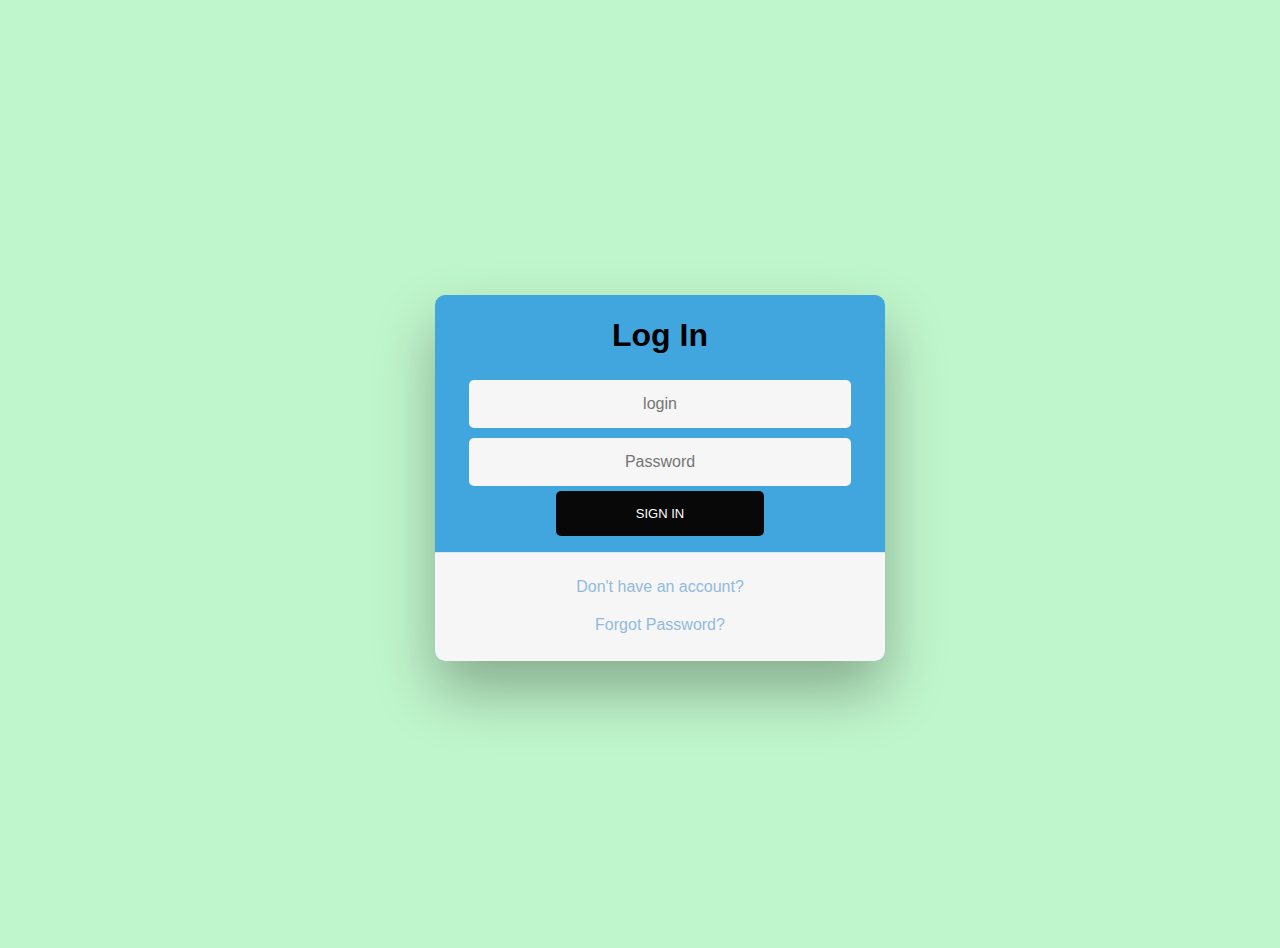
<file: index.html>
<html lang="en">
<head>
	<title>Login form</title>
	<link rel="stylesheet" type="text/css" href="css/main.css">
</head>

<body>


<div class="wrapper login">
  <div id="formContent">

<h1>Log In</h1>

    <!-- Login Form -->
    <form>
      <input type="text"  class="fadeIn second" name="login" placeholder="login">
      <input type="password"  class="fadeIn third" name="login" placeholder="Password">

	  
	  <div >
		<a href="#.html"  class="login-form-btn">
		Sign in
		</a>
		</div>
	  
	  
    </form>

    <!-- Remind Passowrd -->
    <div id="formFooter">
	    <a class="underlineHover" href="register.html">Don't have an account?</a><br><br>
      <a class="underlineHover" href="#">Forgot Password?</a>
    </div>

  </div>
</div>



</body>
</html>
</file>
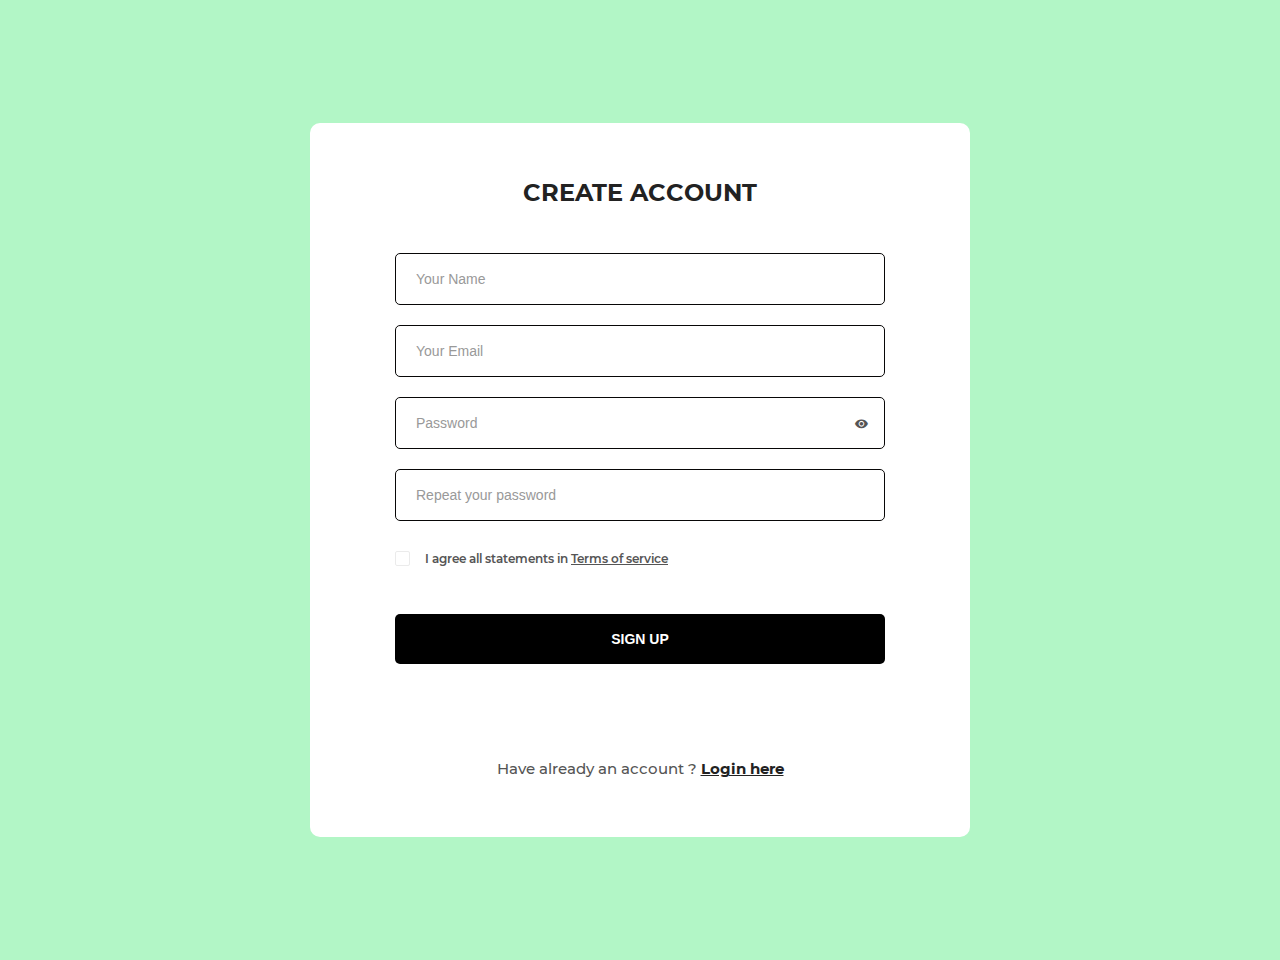
<file: register.html>
<!DOCTYPE html>
<html lang="en">
<head>
    <meta charset="UTF-8">
    <meta name="viewport" content="width=device-width, initial-scale=1.0">
    <meta http-equiv="X-UA-Compatible" content="ie=edge">
    <title>Sign Up Form by Colorlib</title>

    <!-- Font Icon -->
    <link rel="stylesheet" href="fonts/material-icon/css/material-design-iconic-font.min.css">

    <!-- Main css -->
    <link rel="stylesheet" href="css/style.css">
</head>
<body>

    <div class="main">

        <section class="signup">
            <!-- <img src="images/signup-bg.jpg" alt=""> -->
            <div class="container">
                <div class="signup-content">
                    <form method="POST" id="signup-form" class="signup-form">
                        <h2 class="form-title">Create account</h2>
                        <div class="form-group">
                            <input type="text" class="form-input" name="name" id="name" placeholder="Your Name"/>
                        </div>
                        <div class="form-group">
                            <input type="email" class="form-input" name="email" id="email" placeholder="Your Email"/>
                        </div>
                        <div class="form-group">
                            <input type="text" class="form-input" name="password" id="password" placeholder="Password"/>
                            <span toggle="#password" class="zmdi zmdi-eye field-icon toggle-password"></span>
                        </div>
                        <div class="form-group">
                            <input type="password" class="form-input" name="re_password" id="re_password" placeholder="Repeat your password"/>
                        </div>
                        <div class="form-group">
                            <input type="checkbox" name="agree-term" id="agree-term" class="agree-term" />
                            <label for="agree-term" class="label-agree-term"><span><span></span></span>I agree all statements in  <a href="#" class="term-service">Terms of service</a></label>
                        </div>
                        <div class="form-group">
                            <input type="submit" name="submit" id="submit" class="form-submit" value="Sign up"/>
                        </div>
                    </form>
                    <p class="loginhere">
                        Have already an account ? <a href="index.html" class="loginhere-link">Login here</a>
                    </p>
                </div>
            </div>
        </section>

    </div>

    <!-- JS -->
    <script src="jquery/jquery.min.js"></script>
    <script src="js/main.js"></script>
</body><!-- This templates was made by Colorlib (https://colorlib.com) -->
</html>
</file>
<file: css/main.css>
/* BASIC */

html {
  background-color: #c0f6cc;
}

body {
  font-family: "Poppins", sans-serif;
  height: 100vh;
}

a {
  color: #92badd;
  display:inline-block;
  text-decoration: none;
  font-weight: 400;
}

h2 {
  text-align: center;
  font-size: 16px;
  font-weight: 600;
  text-transform: uppercase;
  display:inline-block;
  margin: 40px 8px 10px 8px; 
  color: #cccccc;
}



/* STRUCTURE */

.wrapper {
  display: flex;
  align-items: center;
  flex-direction: column; 
  justify-content: center;
  width: 100%;
  min-height: 100%;
  padding: 20px;
}

#formContent {
  -webkit-border-radius: 10px 10px 10px 10px;
  border-radius: 10px 10px 10px 10px;
  background: #41a6dd;
  padding: 30px;
  width: 90%;
  max-width: 450px;
  position: relative;
  padding: 0px;
  -webkit-box-shadow: 0 30px 60px 0 rgba(0,0,0,0.3);
  box-shadow: 0 30px 60px 0 rgba(0,0,0,0.3);
  text-align: center;
}

#formFooter {
  background-color: #f6f6f6;
  border-top: 1px solid #dce8f1;
  padding: 25px;
  text-align: center;
  -webkit-border-radius: 0 0 10px 10px;
  border-radius: 0 0 10px 10px;
}



/* TABS */

h2.inactive {
  color: #cccccc;
}

h2.active {
  color: #0d0d0d;
  border-bottom: 2px solid #5fbae9;
}



/* FORM */

input[type=button], input[type=submit], input[type=reset]  {
  background-color: #070807;
  border: none;
  color: white;
  padding: 15px 80px;
  text-align: center;
  text-transform: uppercase;
  font-size: 13px;
  -webkit-border-radius: 5px 5px 5px 5px;
  border-radius: 5px 5px 5px 5px;
  
}

input[type=button]:hover, input[type=submit]:hover, input[type=reset]:hover  {
  background-color: #1119b4;
}
/*user name*/

input[type=text] {
  background-color: #f6f6f6;
  border: none;
  color: #0d0d0d;
  padding: 15px 32px;
  text-align: center;
  font-size: 16px;
  margin: 5px;
  width: 85%;

  border-radius: 5px 5px 5px 5px;
}


}
input[type=text]:placeholder {
  color: #cccccc;
}



/*password*/
input[type=password] {
  background-color: #f6f6f6;
  border: none;
  color: #0d0d0d;
  padding: 15px 32px;
  text-align: center;
  font-size: 16px;
  margin: 5px;
  width: 85%;
  border-radius: 5px 5px 5px 5px;
}

input[type=password]:placeholder {
  color: #cccccc;
}





/* ----------------- */
.underlineHover:after {
  display: block;
  left: 0;
  bottom: -10px;
  width: 0;
  height: 2px;
  background-color: #56baed;
  content: "";
  transition: width 0.2s;
}

.underlineHover:hover {
  color: #0d0d0d;
}

.underlineHover:hover:after{
  width: 100%;
}



/* OTHERS */

*:focus {
    outline: none;
} 

#icon {
  width:60%;
}

/*---------------*/

.login-form-btn {
 background-color: #070807;
  border: none;
  color: white;
  padding: 15px 80px;
  text-align: center;
  text-transform: uppercase;
  font-size: 13px;
  -webkit-border-radius: 5px 5px 5px 5px;
  border-radius: 5px 5px 5px 5px;
}

.login-form-btn:hover {
  background-color: #1119b4;
}
</file>
<file: css/style.css>
/* @extend display-flex; */
display-flex, .display-flex, .display-flex-center {
  display: flex;
  display: -webkit-flex; }

/* @extend list-type-ulli; */
list-type-ulli {
  list-style-type: none;
  margin: 0;
  padding: 0; }

/* Montserrat-300 - latin */
@font-face {
  font-family: 'Montserrat';
  font-style: normal;
  font-weight: 300;
  src: url("../fonts/montserrat/Montserrat-Light.ttf");
  /* IE9 Compat Modes */ }
@font-face {
  font-family: 'Montserrat';
  font-style: normal;
  font-weight: 400;
  src: url("../fonts/montserrat/Montserrat-Regular.ttf");
  /* IE9 Compat Modes */ }
@font-face {
  font-family: 'Montserrat';
  font-style: italic;
  font-weight: 400;
  src: url("../fonts/montserrat/Montserrat-Italic.ttf");
  /* IE9 Compat Modes */ }
@font-face {
  font-family: 'Montserrat';
  font-style: normal;
  font-weight: 500;
  src: url("../fonts/montserrat/Montserrat-Medium.ttf");
  /* IE9 Compat Modes */ }
@font-face {
  font-family: 'Montserrat';
  font-style: normal;
  font-weight: 600;
  src: url("../fonts/montserrat/Montserrat-SemiBold.ttf");
  /* IE9 Compat Modes */ }
@font-face {
  font-family: 'Montserrat';
  font-style: normal;
  font-weight: 700;
  src: url("../fonts/montserrat/Montserrat-Bold.ttf");
  /* IE9 Compat Modes */ }
@font-face {
  font-family: 'Montserrat';
  font-style: italic;
  font-weight: 700;
  src: url("../fonts/montserrat/Montserrat-BoldItalic.ttf");
  /* IE9 Compat Modes */ }
@font-face {
  font-family: 'Montserrat';
  font-style: italic;
  font-weight: 900;
  src: url("../fonts/montserrat/montserrat-v12-latin-900.ttf"), url("../fonts/montserrat/montserrat-v12-latin-900.eot") format("embedded-opentype"), url("../fonts/montserrat/montserrat-v12-latin-900.svg") format("woff2"), url("../fonts/montserrat/montserrat-v12-latin-900.woff") format("woff"), url("../fonts/montserrat/montserrat-v12-latin-900.woff2") format("truetype"); }
a:focus, a:active {
  text-decoration: none;
  outline: none;
  transition: all 300ms ease 0s;
  -moz-transition: all 300ms ease 0s;
  -webkit-transition: all 300ms ease 0s;
  -o-transition: all 300ms ease 0s;
  -ms-transition: all 300ms ease 0s; }

input, select, textarea {
  outline: none;
  appearance: unset !important;
  -moz-appearance: unset !important;
  -webkit-appearance: unset !important;
  -o-appearance: unset !important;
  -ms-appearance: unset !important; }

input::-webkit-outer-spin-button, input::-webkit-inner-spin-button {
  appearance: none !important;
  -moz-appearance: none !important;
  -webkit-appearance: none !important;
  -o-appearance: none !important;
  -ms-appearance: none !important;
  margin: 0; }

input:focus, select:focus, textarea:focus {
  outline: none;
  box-shadow: none !important;
  -moz-box-shadow: none !important;
  -webkit-box-shadow: none !important;
  -o-box-shadow: none !important;
  -ms-box-shadow: none !important; }

input[type=checkbox] {
  appearance: checkbox !important;
  -moz-appearance: checkbox !important;
  -webkit-appearance: checkbox !important;
  -o-appearance: checkbox !important;
  -ms-appearance: checkbox !important; }

input[type=radio] {
  appearance: radio !important;
  -moz-appearance: radio !important;
  -webkit-appearance: radio !important;
  -o-appearance: radio !important;
  -ms-appearance: radio !important; }

img {
  max-width: 100%;
  height: auto; }

figure {
  margin: 0; }

p {
  margin-bottom: 0px;
  font-size: 15px;
  color: #777; }

h2 {
  line-height: 1.66;
  margin: 0;
  padding: 0;
  font-weight: 900;
  color: #222;
  font-family: 'Montserrat';
  font-size: 24px;
  text-transform: uppercase;
  text-align: center;
  margin-bottom: 40px; }

.clear {
  clear: both; }

body {
  font-size: 14px;
  line-height: 1.8;
  color: #222;
  font-weight: 400;
  font-family: 'Montserrat';
  background: #B2F6C6;
  background-repeat: no-repeat;
  background-size: cover;
  -moz-background-size: cover;
  -webkit-background-size: cover;
  -o-background-size: cover;
  -ms-background-size: cover;
  background-position: center center;
  padding: 115px 0; }

.container {
  width: 660px;
  position: relative;
  margin: 0 auto; }

.display-flex {
  justify-content: space-between;
  -moz-justify-content: space-between;
  -webkit-justify-content: space-between;
  -o-justify-content: space-between;
  -ms-justify-content: space-between;
  align-items: center;
  -moz-align-items: center;
  -webkit-align-items: center;
  -o-align-items: center;
  -ms-align-items: center; }

.display-flex-center {
  justify-content: center;
  -moz-justify-content: center;
  -webkit-justify-content: center;
  -o-justify-content: center;
  -ms-justify-content: center;
  align-items: center;
  -moz-align-items: center;
  -webkit-align-items: center;
  -o-align-items: center;
  -ms-align-items: center; }

.position-center {
  position: absolute;
  top: 50%;
  left: 50%;
  transform: translate(-50%, -50%);
  -moz-transform: translate(-50%, -50%);
  -webkit-transform: translate(-50%, -50%);
  -o-transform: translate(-50%, -50%);
  -ms-transform: translate(-50%, -50%); }

.signup-content {
  background: #fff;
  border-radius: 10px;
  -moz-border-radius: 10px;
  -webkit-border-radius: 10px;
  -o-border-radius: 10px;
  -ms-border-radius: 10px;
  padding: 50px 85px; }

.form-group {
  overflow: hidden;
  margin-bottom: 20px; }

.form-input {
  width: 100%;
  border: 1px solid #080707;
  border-radius: 5px;
  -moz-border-radius: 5px;
  -webkit-border-radius: 5px;
  -o-border-radius: 5px;
  -ms-border-radius: 5px;
  padding: 17px 20px;
  box-sizing: border-box;
  font-size: 14px;
  font-weight: 500;
  color: #222; }
  .form-input::-webkit-input-placeholder {
    color: #999; }
  .form-input::-moz-placeholder {
    color: #999; }
  .form-input:-ms-input-placeholder {
    color: #999; }
  .form-input:-moz-placeholder {
    color: #999; }
  .form-input::-webkit-input-placeholder {
    font-weight: 500; }
  .form-input::-moz-placeholder {
    font-weight: 500; }
  .form-input:-ms-input-placeholder {
    font-weight: 500; }
  .form-input:-moz-placeholder {
    font-weight: 500; }
  .form-input:focus {
    border: 1px solid transparent;
    -webkit-border-image-source: -webkit-linear-gradient(to right, #9face6, #74ebd5);
    -moz-border-image-source: -moz-linear-gradient(to right, #9face6, #74ebd5);
    -o-border-image-source: -o-linear-gradient(to right, #9face6, #74ebd5);
    border-image-source: linear-gradient(to right, #9face6, #74ebd5);
    -webkit-border-image-slice: 1;
    border-image-slice: 1;
    border-radius: 5px;
    -moz-border-radius: 5px;
    -webkit-border-radius: 5px;
    -o-border-radius: 5px;
    -ms-border-radius: 5px;
    background-origin: border-box;
    background-clip: content-box, border-box; }
    .form-input:focus::-webkit-input-placeholder {
      color: #222; }
    .form-input:focus::-moz-placeholder {
      color: #222; }
    .form-input:focus:-ms-input-placeholder {
      color: #222; }
    .form-input:focus:-moz-placeholder {
      color: #222; }

.form-submit {
  width: 100%;
  border-radius: 5px;
  -moz-border-radius: 5px;
  -webkit-border-radius: 5px;
  -o-border-radius: 5px;
  -ms-border-radius: 5px;
  padding: 17px 20px;
  box-sizing: border-box;
  font-size: 14px;
  font-weight: 700;
  color: #fff;
  text-transform: uppercase;
  border: none;
  background-image: -moz-linear-gradient(to left, #74ebd5, #9face6);
  background-image: -ms-linear-gradient(to left, #74ebd5, #9face6);
  background-image: -o-linear-gradient(to left, #74ebd5, #9face6);
  background-image: -webkit-linear-gradient(to left, #74ebd5, #9face6);
  background-image: linear-gradient(to left, #000, #000); }

input[type=checkbox]:not(old) {
  width: 2em;
  margin: 0;
  padding: 0;
  font-size: 1em;
  display: none; }

input[type=checkbox]:not(old) + label {
  display: inline-block;
  margin-top: 7px;
  margin-bottom: 25px; }

input[type=checkbox]:not(old) + label > span {
  display: inline-block;
  width: 13px;
  height: 13px;
  margin-right: 15px;
  margin-bottom: 3px;
  border: 1px solid #ebebeb;
  border-radius: 2px;
  -moz-border-radius: 2px;
  -webkit-border-radius: 2px;
  -o-border-radius: 2px;
  -ms-border-radius: 2px;
  background: white;
  background-image: -moz-linear-gradient(white, white);
  background-image: -ms-linear-gradient(white, white);
  background-image: -o-linear-gradient(white, white);
  background-image: -webkit-linear-gradient(white, white);
  background-image: linear-gradient(white, white);
  vertical-align: bottom; }

input[type=checkbox]:not(old):checked + label > span {
  background-image: -moz-linear-gradient(white, white);
  background-image: -ms-linear-gradient(white, white);
  background-image: -o-linear-gradient(white, white);
  background-image: -webkit-linear-gradient(white, white);
  background-image: linear-gradient(white, white); }

input[type=checkbox]:not(old):checked + label > span:before {
  content: '\f26b';
  display: block;
  color: #222;
  font-size: 11px;
  line-height: 1.2;
  text-align: center;
  font-family: 'Material-Design-Iconic-Font';
  font-weight: bold; }

.label-agree-term {
  font-size: 12px;
  font-weight: 600;
  color: #555; }

.term-service {
  color: #555; }

.loginhere {
  color: #555;
  font-weight: 500;
  text-align: center;
  margin-top: 91px;
  margin-bottom: 5px; }

.loginhere-link {
  font-weight: 700;
  color: #222; }

.field-icon {
  float: right;
  margin-right: 17px;
  margin-top: -32px;
  position: relative;
  z-index: 2;
  color: #555; }

@media screen and (max-width: 768px) {
  .container {
    width: calc(100% - 40px);
    max-width: 100%; } }
@media screen and (max-width: 480px) {
  .signup-content {
    padding: 50px 25px; } }

/*# sourceMappingURL=style.css.map */
</file>
<file: fonts/material-icon/css/material-design-iconic-font.min.css>
@font-face{font-family:Material-Design-Iconic-Font;src:url(../fonts/Material-Design-Iconic-Font.woff2?v=2.2.0) format('woff2'),url(../fonts/Material-Design-Iconic-Font.woff?v=2.2.0) format('woff'),url(../fonts/Material-Design-Iconic-Font.ttf?v=2.2.0) format('truetype')}.zmdi{display:inline-block;font:normal normal normal 14px/1 'Material-Design-Iconic-Font';font-size:inherit;text-rendering:auto;-webkit-font-smoothing:antialiased;-moz-osx-font-smoothing:grayscale}.zmdi-hc-lg{font-size:1.33333333em;line-height:.75em;vertical-align:-15%}.zmdi-hc-2x{font-size:2em}.zmdi-hc-3x{font-size:3em}.zmdi-hc-4x{font-size:4em}.zmdi-hc-5x{font-size:5em}.zmdi-hc-fw{width:1.28571429em;text-align:center}.zmdi-hc-ul{padding-left:0;margin-left:2.14285714em;list-style-type:none}.zmdi-hc-ul>li{position:relative}.zmdi-hc-li{position:absolute;left:-2.14285714em;width:2.14285714em;top:.14285714em;text-align:center}.zmdi-hc-li.zmdi-hc-lg{left:-1.85714286em}.zmdi-hc-border{padding:.1em .25em;border:solid .1em #9e9e9e;border-radius:2px}.zmdi-hc-border-circle{padding:.1em .25em;border:solid .1em #9e9e9e;border-radius:50%}.zmdi.pull-left{float:left;margin-right:.15em}.zmdi.pull-right{float:right;margin-left:.15em}.zmdi-hc-spin{-webkit-animation:zmdi-spin 1.5s infinite linear;animation:zmdi-spin 1.5s infinite linear}.zmdi-hc-spin-reverse{-webkit-animation:zmdi-spin-reverse 1.5s infinite linear;animation:zmdi-spin-reverse 1.5s infinite linear}@-webkit-keyframes zmdi-spin{0%{-webkit-transform:rotate(0deg);transform:rotate(0deg)}100%{-webkit-transform:rotate(359deg);transform:rotate(359deg)}}@keyframes zmdi-spin{0%{-webkit-transform:rotate(0deg);transform:rotate(0deg)}100%{-webkit-transform:rotate(359deg);transform:rotate(359deg)}}@-webkit-keyframes zmdi-spin-reverse{0%{-webkit-transform:rotate(0deg);transform:rotate(0deg)}100%{-webkit-transform:rotate(-359deg);transform:rotate(-359deg)}}@keyframes zmdi-spin-reverse{0%{-webkit-transform:rotate(0deg);transform:rotate(0deg)}100%{-webkit-transform:rotate(-359deg);transform:rotate(-359deg)}}.zmdi-hc-rotate-90{-webkit-transform:rotate(90deg);-ms-transform:rotate(90deg);transform:rotate(90deg)}.zmdi-hc-rotate-180{-webkit-transform:rotate(180deg);-ms-transform:rotate(180deg);transform:rotate(180deg)}.zmdi-hc-rotate-270{-webkit-transform:rotate(270deg);-ms-transform:rotate(270deg);transform:rotate(270deg)}.zmdi-hc-flip-horizontal{-webkit-transform:scale(-1,1);-ms-transform:scale(-1,1);transform:scale(-1,1)}.zmdi-hc-flip-vertical{-webkit-transform:scale(1,-1);-ms-transform:scale(1,-1);transform:scale(1,-1)}.zmdi-hc-stack{position:relative;display:inline-block;width:2em;height:2em;line-height:2em;vertical-align:middle}.zmdi-hc-stack-1x,.zmdi-hc-stack-2x{position:absolute;left:0;width:100%;text-align:center}.zmdi-hc-stack-1x{line-height:inherit}.zmdi-hc-stack-2x{font-size:2em}.zmdi-hc-inverse{color:#fff}.zmdi-3d-rotation:before{content:'\f101'}.zmdi-airplane-off:before{content:'\f102'}.zmdi-airplane:before{content:'\f103'}.zmdi-album:before{content:'\f104'}.zmdi-archive:before{content:'\f105'}.zmdi-assignment-account:before{content:'\f106'}.zmdi-assignment-alert:before{content:'\f107'}.zmdi-assignment-check:before{content:'\f108'}.zmdi-assignment-o:before{content:'\f109'}.zmdi-assignment-return:before{content:'\f10a'}.zmdi-assignment-returned:before{content:'\f10b'}.zmdi-assignment:before{content:'\f10c'}.zmdi-attachment-alt:before{content:'\f10d'}.zmdi-attachment:before{content:'\f10e'}.zmdi-audio:before{content:'\f10f'}.zmdi-badge-check:before{content:'\f110'}.zmdi-balance-wallet:before{content:'\f111'}.zmdi-balance:before{content:'\f112'}.zmdi-battery-alert:before{content:'\f113'}.zmdi-battery-flash:before{content:'\f114'}.zmdi-battery-unknown:before{content:'\f115'}.zmdi-battery:before{content:'\f116'}.zmdi-bike:before{content:'\f117'}.zmdi-block-alt:before{content:'\f118'}.zmdi-block:before{content:'\f119'}.zmdi-boat:before{content:'\f11a'}.zmdi-book-image:before{content:'\f11b'}.zmdi-book:before{content:'\f11c'}.zmdi-bookmark-outline:before{content:'\f11d'}.zmdi-bookmark:before{content:'\f11e'}.zmdi-brush:before{content:'\f11f'}.zmdi-bug:before{content:'\f120'}.zmdi-bus:before{content:'\f121'}.zmdi-cake:before{content:'\f122'}.zmdi-car-taxi:before{content:'\f123'}.zmdi-car-wash:before{content:'\f124'}.zmdi-car:before{content:'\f125'}.zmdi-card-giftcard:before{content:'\f126'}.zmdi-card-membership:before{content:'\f127'}.zmdi-card-travel:before{content:'\f128'}.zmdi-card:before{content:'\f129'}.zmdi-case-check:before{content:'\f12a'}.zmdi-case-download:before{content:'\f12b'}.zmdi-case-play:before{content:'\f12c'}.zmdi-case:before{content:'\f12d'}.zmdi-cast-connected:before{content:'\f12e'}.zmdi-cast:before{content:'\f12f'}.zmdi-chart-donut:before{content:'\f130'}.zmdi-chart:before{content:'\f131'}.zmdi-city-alt:before{content:'\f132'}.zmdi-city:before{content:'\f133'}.zmdi-close-circle-o:before{content:'\f134'}.zmdi-close-circle:before{content:'\f135'}.zmdi-close:before{content:'\f136'}.zmdi-cocktail:before{content:'\f137'}.zmdi-code-setting:before{content:'\f138'}.zmdi-code-smartphone:before{content:'\f139'}.zmdi-code:before{content:'\f13a'}.zmdi-coffee:before{content:'\f13b'}.zmdi-collection-bookmark:before{content:'\f13c'}.zmdi-collection-case-play:before{content:'\f13d'}.zmdi-collection-folder-image:before{content:'\f13e'}.zmdi-collection-image-o:before{content:'\f13f'}.zmdi-collection-image:before{content:'\f140'}.zmdi-collection-item-1:before{content:'\f141'}.zmdi-collection-item-2:before{content:'\f142'}.zmdi-collection-item-3:before{content:'\f143'}.zmdi-collection-item-4:before{content:'\f144'}.zmdi-collection-item-5:before{content:'\f145'}.zmdi-collection-item-6:before{content:'\f146'}.zmdi-collection-item-7:before{content:'\f147'}.zmdi-collection-item-8:before{content:'\f148'}.zmdi-collection-item-9-plus:before{content:'\f149'}.zmdi-collection-item-9:before{content:'\f14a'}.zmdi-collection-item:before{content:'\f14b'}.zmdi-collection-music:before{content:'\f14c'}.zmdi-collection-pdf:before{content:'\f14d'}.zmdi-collection-plus:before{content:'\f14e'}.zmdi-collection-speaker:before{content:'\f14f'}.zmdi-collection-text:before{content:'\f150'}.zmdi-collection-video:before{content:'\f151'}.zmdi-compass:before{content:'\f152'}.zmdi-cutlery:before{content:'\f153'}.zmdi-delete:before{content:'\f154'}.zmdi-dialpad:before{content:'\f155'}.zmdi-dns:before{content:'\f156'}.zmdi-drink:before{content:'\f157'}.zmdi-edit:before{content:'\f158'}.zmdi-email-open:before{content:'\f159'}.zmdi-email:before{content:'\f15a'}.zmdi-eye-off:before{content:'\f15b'}.zmdi-eye:before{content:'\f15c'}.zmdi-eyedropper:before{content:'\f15d'}.zmdi-favorite-outline:before{content:'\f15e'}.zmdi-favorite:before{content:'\f15f'}.zmdi-filter-list:before{content:'\f160'}.zmdi-fire:before{content:'\f161'}.zmdi-flag:before{content:'\f162'}.zmdi-flare:before{content:'\f163'}.zmdi-flash-auto:before{content:'\f164'}.zmdi-flash-off:before{content:'\f165'}.zmdi-flash:before{content:'\f166'}.zmdi-flip:before{content:'\f167'}.zmdi-flower-alt:before{content:'\f168'}.zmdi-flower:before{content:'\f169'}.zmdi-font:before{content:'\f16a'}.zmdi-fullscreen-alt:before{content:'\f16b'}.zmdi-fullscreen-exit:before{content:'\f16c'}.zmdi-fullscreen:before{content:'\f16d'}.zmdi-functions:before{content:'\f16e'}.zmdi-gas-station:before{content:'\f16f'}.zmdi-gesture:before{content:'\f170'}.zmdi-globe-alt:before{content:'\f171'}.zmdi-globe-lock:before{content:'\f172'}.zmdi-globe:before{content:'\f173'}.zmdi-graduation-cap:before{content:'\f174'}.zmdi-home:before{content:'\f175'}.zmdi-hospital-alt:before{content:'\f176'}.zmdi-hospital:before{content:'\f177'}.zmdi-hotel:before{content:'\f178'}.zmdi-hourglass-alt:before{content:'\f179'}.zmdi-hourglass-outline:before{content:'\f17a'}.zmdi-hourglass:before{content:'\f17b'}.zmdi-http:before{content:'\f17c'}.zmdi-image-alt:before{content:'\f17d'}.zmdi-image-o:before{content:'\f17e'}.zmdi-image:before{content:'\f17f'}.zmdi-inbox:before{content:'\f180'}.zmdi-invert-colors-off:before{content:'\f181'}.zmdi-invert-colors:before{content:'\f182'}.zmdi-key:before{content:'\f183'}.zmdi-label-alt-outline:before{content:'\f184'}.zmdi-label-alt:before{content:'\f185'}.zmdi-label-heart:before{content:'\f186'}.zmdi-label:before{content:'\f187'}.zmdi-labels:before{content:'\f188'}.zmdi-lamp:before{content:'\f189'}.zmdi-landscape:before{content:'\f18a'}.zmdi-layers-off:before{content:'\f18b'}.zmdi-layers:before{content:'\f18c'}.zmdi-library:before{content:'\f18d'}.zmdi-link:before{content:'\f18e'}.zmdi-lock-open:before{content:'\f18f'}.zmdi-lock-outline:before{content:'\f190'}.zmdi-lock:before{content:'\f191'}.zmdi-mail-reply-all:before{content:'\f192'}.zmdi-mail-reply:before{content:'\f193'}.zmdi-mail-send:before{content:'\f194'}.zmdi-mall:before{content:'\f195'}.zmdi-map:before{content:'\f196'}.zmdi-menu:before{content:'\f197'}.zmdi-money-box:before{content:'\f198'}.zmdi-money-off:before{content:'\f199'}.zmdi-money:before{content:'\f19a'}.zmdi-more-vert:before{content:'\f19b'}.zmdi-more:before{content:'\f19c'}.zmdi-movie-alt:before{content:'\f19d'}.zmdi-movie:before{content:'\f19e'}.zmdi-nature-people:before{content:'\f19f'}.zmdi-nature:before{content:'\f1a0'}.zmdi-navigation:before{content:'\f1a1'}.zmdi-open-in-browser:before{content:'\f1a2'}.zmdi-open-in-new:before{content:'\f1a3'}.zmdi-palette:before{content:'\f1a4'}.zmdi-parking:before{content:'\f1a5'}.zmdi-pin-account:before{content:'\f1a6'}.zmdi-pin-assistant:before{content:'\f1a7'}.zmdi-pin-drop:before{content:'\f1a8'}.zmdi-pin-help:before{content:'\f1a9'}.zmdi-pin-off:before{content:'\f1aa'}.zmdi-pin:before{content:'\f1ab'}.zmdi-pizza:before{content:'\f1ac'}.zmdi-plaster:before{content:'\f1ad'}.zmdi-power-setting:before{content:'\f1ae'}.zmdi-power:before{content:'\f1af'}.zmdi-print:before{content:'\f1b0'}.zmdi-puzzle-piece:before{content:'\f1b1'}.zmdi-quote:before{content:'\f1b2'}.zmdi-railway:before{content:'\f1b3'}.zmdi-receipt:before{content:'\f1b4'}.zmdi-refresh-alt:before{content:'\f1b5'}.zmdi-refresh-sync-alert:before{content:'\f1b6'}.zmdi-refresh-sync-off:before{content:'\f1b7'}.zmdi-refresh-sync:before{content:'\f1b8'}.zmdi-refresh:before{content:'\f1b9'}.zmdi-roller:before{content:'\f1ba'}.zmdi-ruler:before{content:'\f1bb'}.zmdi-scissors:before{content:'\f1bc'}.zmdi-screen-rotation-lock:before{content:'\f1bd'}.zmdi-screen-rotation:before{content:'\f1be'}.zmdi-search-for:before{content:'\f1bf'}.zmdi-search-in-file:before{content:'\f1c0'}.zmdi-search-in-page:before{content:'\f1c1'}.zmdi-search-replace:before{content:'\f1c2'}.zmdi-search:before{content:'\f1c3'}.zmdi-seat:before{content:'\f1c4'}.zmdi-settings-square:before{content:'\f1c5'}.zmdi-settings:before{content:'\f1c6'}.zmdi-shield-check:before{content:'\f1c7'}.zmdi-shield-security:before{content:'\f1c8'}.zmdi-shopping-basket:before{content:'\f1c9'}.zmdi-shopping-cart-plus:before{content:'\f1ca'}.zmdi-shopping-cart:before{content:'\f1cb'}.zmdi-sign-in:before{content:'\f1cc'}.zmdi-sort-amount-asc:before{content:'\f1cd'}.zmdi-sort-amount-desc:before{content:'\f1ce'}.zmdi-sort-asc:before{content:'\f1cf'}.zmdi-sort-desc:before{content:'\f1d0'}.zmdi-spellcheck:before{content:'\f1d1'}.zmdi-storage:before{content:'\f1d2'}.zmdi-store-24:before{content:'\f1d3'}.zmdi-store:before{content:'\f1d4'}.zmdi-subway:before{content:'\f1d5'}.zmdi-sun:before{content:'\f1d6'}.zmdi-tab-unselected:before{content:'\f1d7'}.zmdi-tab:before{content:'\f1d8'}.zmdi-tag-close:before{content:'\f1d9'}.zmdi-tag-more:before{content:'\f1da'}.zmdi-tag:before{content:'\f1db'}.zmdi-thumb-down:before{content:'\f1dc'}.zmdi-thumb-up-down:before{content:'\f1dd'}.zmdi-thumb-up:before{content:'\f1de'}.zmdi-ticket-star:before{content:'\f1df'}.zmdi-toll:before{content:'\f1e0'}.zmdi-toys:before{content:'\f1e1'}.zmdi-traffic:before{content:'\f1e2'}.zmdi-translate:before{content:'\f1e3'}.zmdi-triangle-down:before{content:'\f1e4'}.zmdi-triangle-up:before{content:'\f1e5'}.zmdi-truck:before{content:'\f1e6'}.zmdi-turning-sign:before{content:'\f1e7'}.zmdi-wallpaper:before{content:'\f1e8'}.zmdi-washing-machine:before{content:'\f1e9'}.zmdi-window-maximize:before{content:'\f1ea'}.zmdi-window-minimize:before{content:'\f1eb'}.zmdi-window-restore:before{content:'\f1ec'}.zmdi-wrench:before{content:'\f1ed'}.zmdi-zoom-in:before{content:'\f1ee'}.zmdi-zoom-out:before{content:'\f1ef'}.zmdi-alert-circle-o:before{content:'\f1f0'}.zmdi-alert-circle:before{content:'\f1f1'}.zmdi-alert-octagon:before{content:'\f1f2'}.zmdi-alert-polygon:before{content:'\f1f3'}.zmdi-alert-triangle:before{content:'\f1f4'}.zmdi-help-outline:before{content:'\f1f5'}.zmdi-help:before{content:'\f1f6'}.zmdi-info-outline:before{content:'\f1f7'}.zmdi-info:before{content:'\f1f8'}.zmdi-notifications-active:before{content:'\f1f9'}.zmdi-notifications-add:before{content:'\f1fa'}.zmdi-notifications-none:before{content:'\f1fb'}.zmdi-notifications-off:before{content:'\f1fc'}.zmdi-notifications-paused:before{content:'\f1fd'}.zmdi-notifications:before{content:'\f1fe'}.zmdi-account-add:before{content:'\f1ff'}.zmdi-account-box-mail:before{content:'\f200'}.zmdi-account-box-o:before{content:'\f201'}.zmdi-account-box-phone:before{content:'\f202'}.zmdi-account-box:before{content:'\f203'}.zmdi-account-calendar:before{content:'\f204'}.zmdi-account-circle:before{content:'\f205'}.zmdi-account-o:before{content:'\f206'}.zmdi-account:before{content:'\f207'}.zmdi-accounts-add:before{content:'\f208'}.zmdi-accounts-alt:before{content:'\f209'}.zmdi-accounts-list-alt:before{content:'\f20a'}.zmdi-accounts-list:before{content:'\f20b'}.zmdi-accounts-outline:before{content:'\f20c'}.zmdi-accounts:before{content:'\f20d'}.zmdi-face:before{content:'\f20e'}.zmdi-female:before{content:'\f20f'}.zmdi-male-alt:before{content:'\f210'}.zmdi-male-female:before{content:'\f211'}.zmdi-male:before{content:'\f212'}.zmdi-mood-bad:before{content:'\f213'}.zmdi-mood:before{content:'\f214'}.zmdi-run:before{content:'\f215'}.zmdi-walk:before{content:'\f216'}.zmdi-cloud-box:before{content:'\f217'}.zmdi-cloud-circle:before{content:'\f218'}.zmdi-cloud-done:before{content:'\f219'}.zmdi-cloud-download:before{content:'\f21a'}.zmdi-cloud-off:before{content:'\f21b'}.zmdi-cloud-outline-alt:before{content:'\f21c'}.zmdi-cloud-outline:before{content:'\f21d'}.zmdi-cloud-upload:before{content:'\f21e'}.zmdi-cloud:before{content:'\f21f'}.zmdi-download:before{content:'\f220'}.zmdi-file-plus:before{content:'\f221'}.zmdi-file-text:before{content:'\f222'}.zmdi-file:before{content:'\f223'}.zmdi-folder-outline:before{content:'\f224'}.zmdi-folder-person:before{content:'\f225'}.zmdi-folder-star-alt:before{content:'\f226'}.zmdi-folder-star:before{content:'\f227'}.zmdi-folder:before{content:'\f228'}.zmdi-gif:before{content:'\f229'}.zmdi-upload:before{content:'\f22a'}.zmdi-border-all:before{content:'\f22b'}.zmdi-border-bottom:before{content:'\f22c'}.zmdi-border-clear:before{content:'\f22d'}.zmdi-border-color:before{content:'\f22e'}.zmdi-border-horizontal:before{content:'\f22f'}.zmdi-border-inner:before{content:'\f230'}.zmdi-border-left:before{content:'\f231'}.zmdi-border-outer:before{content:'\f232'}.zmdi-border-right:before{content:'\f233'}.zmdi-border-style:before{content:'\f234'}.zmdi-border-top:before{content:'\f235'}.zmdi-border-vertical:before{content:'\f236'}.zmdi-copy:before{content:'\f237'}.zmdi-crop:before{content:'\f238'}.zmdi-format-align-center:before{content:'\f239'}.zmdi-format-align-justify:before{content:'\f23a'}.zmdi-format-align-left:before{content:'\f23b'}.zmdi-format-align-right:before{content:'\f23c'}.zmdi-format-bold:before{content:'\f23d'}.zmdi-format-clear-all:before{content:'\f23e'}.zmdi-format-clear:before{content:'\f23f'}.zmdi-format-color-fill:before{content:'\f240'}.zmdi-format-color-reset:before{content:'\f241'}.zmdi-format-color-text:before{content:'\f242'}.zmdi-format-indent-decrease:before{content:'\f243'}.zmdi-format-indent-increase:before{content:'\f244'}.zmdi-format-italic:before{content:'\f245'}.zmdi-format-line-spacing:before{content:'\f246'}.zmdi-format-list-bulleted:before{content:'\f247'}.zmdi-format-list-numbered:before{content:'\f248'}.zmdi-format-ltr:before{content:'\f249'}.zmdi-format-rtl:before{content:'\f24a'}.zmdi-format-size:before{content:'\f24b'}.zmdi-format-strikethrough-s:before{content:'\f24c'}.zmdi-format-strikethrough:before{content:'\f24d'}.zmdi-format-subject:before{content:'\f24e'}.zmdi-format-underlined:before{content:'\f24f'}.zmdi-format-valign-bottom:before{content:'\f250'}.zmdi-format-valign-center:before{content:'\f251'}.zmdi-format-valign-top:before{content:'\f252'}.zmdi-redo:before{content:'\f253'}.zmdi-select-all:before{content:'\f254'}.zmdi-space-bar:before{content:'\f255'}.zmdi-text-format:before{content:'\f256'}.zmdi-transform:before{content:'\f257'}.zmdi-undo:before{content:'\f258'}.zmdi-wrap-text:before{content:'\f259'}.zmdi-comment-alert:before{content:'\f25a'}.zmdi-comment-alt-text:before{content:'\f25b'}.zmdi-comment-alt:before{content:'\f25c'}.zmdi-comment-edit:before{content:'\f25d'}.zmdi-comment-image:before{content:'\f25e'}.zmdi-comment-list:before{content:'\f25f'}.zmdi-comment-more:before{content:'\f260'}.zmdi-comment-outline:before{content:'\f261'}.zmdi-comment-text-alt:before{content:'\f262'}.zmdi-comment-text:before{content:'\f263'}.zmdi-comment-video:before{content:'\f264'}.zmdi-comment:before{content:'\f265'}.zmdi-comments:before{content:'\f266'}.zmdi-check-all:before{content:'\f267'}.zmdi-check-circle-u:before{content:'\f268'}.zmdi-check-circle:before{content:'\f269'}.zmdi-check-square:before{content:'\f26a'}.zmdi-check:before{content:'\f26b'}.zmdi-circle-o:before{content:'\f26c'}.zmdi-circle:before{content:'\f26d'}.zmdi-dot-circle-alt:before{content:'\f26e'}.zmdi-dot-circle:before{content:'\f26f'}.zmdi-minus-circle-outline:before{content:'\f270'}.zmdi-minus-circle:before{content:'\f271'}.zmdi-minus-square:before{content:'\f272'}.zmdi-minus:before{content:'\f273'}.zmdi-plus-circle-o-duplicate:before{content:'\f274'}.zmdi-plus-circle-o:before{content:'\f275'}.zmdi-plus-circle:before{content:'\f276'}.zmdi-plus-square:before{content:'\f277'}.zmdi-plus:before{content:'\f278'}.zmdi-square-o:before{content:'\f279'}.zmdi-star-circle:before{content:'\f27a'}.zmdi-star-half:before{content:'\f27b'}.zmdi-star-outline:before{content:'\f27c'}.zmdi-star:before{content:'\f27d'}.zmdi-bluetooth-connected:before{content:'\f27e'}.zmdi-bluetooth-off:before{content:'\f27f'}.zmdi-bluetooth-search:before{content:'\f280'}.zmdi-bluetooth-setting:before{content:'\f281'}.zmdi-bluetooth:before{content:'\f282'}.zmdi-camera-add:before{content:'\f283'}.zmdi-camera-alt:before{content:'\f284'}.zmdi-camera-bw:before{content:'\f285'}.zmdi-camera-front:before{content:'\f286'}.zmdi-camera-mic:before{content:'\f287'}.zmdi-camera-party-mode:before{content:'\f288'}.zmdi-camera-rear:before{content:'\f289'}.zmdi-camera-roll:before{content:'\f28a'}.zmdi-camera-switch:before{content:'\f28b'}.zmdi-camera:before{content:'\f28c'}.zmdi-card-alert:before{content:'\f28d'}.zmdi-card-off:before{content:'\f28e'}.zmdi-card-sd:before{content:'\f28f'}.zmdi-card-sim:before{content:'\f290'}.zmdi-desktop-mac:before{content:'\f291'}.zmdi-desktop-windows:before{content:'\f292'}.zmdi-device-hub:before{content:'\f293'}.zmdi-devices-off:before{content:'\f294'}.zmdi-devices:before{content:'\f295'}.zmdi-dock:before{content:'\f296'}.zmdi-floppy:before{content:'\f297'}.zmdi-gamepad:before{content:'\f298'}.zmdi-gps-dot:before{content:'\f299'}.zmdi-gps-off:before{content:'\f29a'}.zmdi-gps:before{content:'\f29b'}.zmdi-headset-mic:before{content:'\f29c'}.zmdi-headset:before{content:'\f29d'}.zmdi-input-antenna:before{content:'\f29e'}.zmdi-input-composite:before{content:'\f29f'}.zmdi-input-hdmi:before{content:'\f2a0'}.zmdi-input-power:before{content:'\f2a1'}.zmdi-input-svideo:before{content:'\f2a2'}.zmdi-keyboard-hide:before{content:'\f2a3'}.zmdi-keyboard:before{content:'\f2a4'}.zmdi-laptop-chromebook:before{content:'\f2a5'}.zmdi-laptop-mac:before{content:'\f2a6'}.zmdi-laptop:before{content:'\f2a7'}.zmdi-mic-off:before{content:'\f2a8'}.zmdi-mic-outline:before{content:'\f2a9'}.zmdi-mic-setting:before{content:'\f2aa'}.zmdi-mic:before{content:'\f2ab'}.zmdi-mouse:before{content:'\f2ac'}.zmdi-network-alert:before{content:'\f2ad'}.zmdi-network-locked:before{content:'\f2ae'}.zmdi-network-off:before{content:'\f2af'}.zmdi-network-outline:before{content:'\f2b0'}.zmdi-network-setting:before{content:'\f2b1'}.zmdi-network:before{content:'\f2b2'}.zmdi-phone-bluetooth:before{content:'\f2b3'}.zmdi-phone-end:before{content:'\f2b4'}.zmdi-phone-forwarded:before{content:'\f2b5'}.zmdi-phone-in-talk:before{content:'\f2b6'}.zmdi-phone-locked:before{content:'\f2b7'}.zmdi-phone-missed:before{content:'\f2b8'}.zmdi-phone-msg:before{content:'\f2b9'}.zmdi-phone-paused:before{content:'\f2ba'}.zmdi-phone-ring:before{content:'\f2bb'}.zmdi-phone-setting:before{content:'\f2bc'}.zmdi-phone-sip:before{content:'\f2bd'}.zmdi-phone:before{content:'\f2be'}.zmdi-portable-wifi-changes:before{content:'\f2bf'}.zmdi-portable-wifi-off:before{content:'\f2c0'}.zmdi-portable-wifi:before{content:'\f2c1'}.zmdi-radio:before{content:'\f2c2'}.zmdi-reader:before{content:'\f2c3'}.zmdi-remote-control-alt:before{content:'\f2c4'}.zmdi-remote-control:before{content:'\f2c5'}.zmdi-router:before{content:'\f2c6'}.zmdi-scanner:before{content:'\f2c7'}.zmdi-smartphone-android:before{content:'\f2c8'}.zmdi-smartphone-download:before{content:'\f2c9'}.zmdi-smartphone-erase:before{content:'\f2ca'}.zmdi-smartphone-info:before{content:'\f2cb'}.zmdi-smartphone-iphone:before{content:'\f2cc'}.zmdi-smartphone-landscape-lock:before{content:'\f2cd'}.zmdi-smartphone-landscape:before{content:'\f2ce'}.zmdi-smartphone-lock:before{content:'\f2cf'}.zmdi-smartphone-portrait-lock:before{content:'\f2d0'}.zmdi-smartphone-ring:before{content:'\f2d1'}.zmdi-smartphone-setting:before{content:'\f2d2'}.zmdi-smartphone-setup:before{content:'\f2d3'}.zmdi-smartphone:before{content:'\f2d4'}.zmdi-speaker:before{content:'\f2d5'}.zmdi-tablet-android:before{content:'\f2d6'}.zmdi-tablet-mac:before{content:'\f2d7'}.zmdi-tablet:before{content:'\f2d8'}.zmdi-tv-alt-play:before{content:'\f2d9'}.zmdi-tv-list:before{content:'\f2da'}.zmdi-tv-play:before{content:'\f2db'}.zmdi-tv:before{content:'\f2dc'}.zmdi-usb:before{content:'\f2dd'}.zmdi-videocam-off:before{content:'\f2de'}.zmdi-videocam-switch:before{content:'\f2df'}.zmdi-videocam:before{content:'\f2e0'}.zmdi-watch:before{content:'\f2e1'}.zmdi-wifi-alt-2:before{content:'\f2e2'}.zmdi-wifi-alt:before{content:'\f2e3'}.zmdi-wifi-info:before{content:'\f2e4'}.zmdi-wifi-lock:before{content:'\f2e5'}.zmdi-wifi-off:before{content:'\f2e6'}.zmdi-wifi-outline:before{content:'\f2e7'}.zmdi-wifi:before{content:'\f2e8'}.zmdi-arrow-left-bottom:before{content:'\f2e9'}.zmdi-arrow-left:before{content:'\f2ea'}.zmdi-arrow-merge:before{content:'\f2eb'}.zmdi-arrow-missed:before{content:'\f2ec'}.zmdi-arrow-right-top:before{content:'\f2ed'}.zmdi-arrow-right:before{content:'\f2ee'}.zmdi-arrow-split:before{content:'\f2ef'}.zmdi-arrows:before{content:'\f2f0'}.zmdi-caret-down-circle:before{content:'\f2f1'}.zmdi-caret-down:before{content:'\f2f2'}.zmdi-caret-left-circle:before{content:'\f2f3'}.zmdi-caret-left:before{content:'\f2f4'}.zmdi-caret-right-circle:before{content:'\f2f5'}.zmdi-caret-right:before{content:'\f2f6'}.zmdi-caret-up-circle:before{content:'\f2f7'}.zmdi-caret-up:before{content:'\f2f8'}.zmdi-chevron-down:before{content:'\f2f9'}.zmdi-chevron-left:before{content:'\f2fa'}.zmdi-chevron-right:before{content:'\f2fb'}.zmdi-chevron-up:before{content:'\f2fc'}.zmdi-forward:before{content:'\f2fd'}.zmdi-long-arrow-down:before{content:'\f2fe'}.zmdi-long-arrow-left:before{content:'\f2ff'}.zmdi-long-arrow-return:before{content:'\f300'}.zmdi-long-arrow-right:before{content:'\f301'}.zmdi-long-arrow-tab:before{content:'\f302'}.zmdi-long-arrow-up:before{content:'\f303'}.zmdi-rotate-ccw:before{content:'\f304'}.zmdi-rotate-cw:before{content:'\f305'}.zmdi-rotate-left:before{content:'\f306'}.zmdi-rotate-right:before{content:'\f307'}.zmdi-square-down:before{content:'\f308'}.zmdi-square-right:before{content:'\f309'}.zmdi-swap-alt:before{content:'\f30a'}.zmdi-swap-vertical-circle:before{content:'\f30b'}.zmdi-swap-vertical:before{content:'\f30c'}.zmdi-swap:before{content:'\f30d'}.zmdi-trending-down:before{content:'\f30e'}.zmdi-trending-flat:before{content:'\f30f'}.zmdi-trending-up:before{content:'\f310'}.zmdi-unfold-less:before{content:'\f311'}.zmdi-unfold-more:before{content:'\f312'}.zmdi-apps:before{content:'\f313'}.zmdi-grid-off:before{content:'\f314'}.zmdi-grid:before{content:'\f315'}.zmdi-view-agenda:before{content:'\f316'}.zmdi-view-array:before{content:'\f317'}.zmdi-view-carousel:before{content:'\f318'}.zmdi-view-column:before{content:'\f319'}.zmdi-view-comfy:before{content:'\f31a'}.zmdi-view-compact:before{content:'\f31b'}.zmdi-view-dashboard:before{content:'\f31c'}.zmdi-view-day:before{content:'\f31d'}.zmdi-view-headline:before{content:'\f31e'}.zmdi-view-list-alt:before{content:'\f31f'}.zmdi-view-list:before{content:'\f320'}.zmdi-view-module:before{content:'\f321'}.zmdi-view-quilt:before{content:'\f322'}.zmdi-view-stream:before{content:'\f323'}.zmdi-view-subtitles:before{content:'\f324'}.zmdi-view-toc:before{content:'\f325'}.zmdi-view-web:before{content:'\f326'}.zmdi-view-week:before{content:'\f327'}.zmdi-widgets:before{content:'\f328'}.zmdi-alarm-check:before{content:'\f329'}.zmdi-alarm-off:before{content:'\f32a'}.zmdi-alarm-plus:before{content:'\f32b'}.zmdi-alarm-snooze:before{content:'\f32c'}.zmdi-alarm:before{content:'\f32d'}.zmdi-calendar-alt:before{content:'\f32e'}.zmdi-calendar-check:before{content:'\f32f'}.zmdi-calendar-close:before{content:'\f330'}.zmdi-calendar-note:before{content:'\f331'}.zmdi-calendar:before{content:'\f332'}.zmdi-time-countdown:before{content:'\f333'}.zmdi-time-interval:before{content:'\f334'}.zmdi-time-restore-setting:before{content:'\f335'}.zmdi-time-restore:before{content:'\f336'}.zmdi-time:before{content:'\f337'}.zmdi-timer-off:before{content:'\f338'}.zmdi-timer:before{content:'\f339'}.zmdi-android-alt:before{content:'\f33a'}.zmdi-android:before{content:'\f33b'}.zmdi-apple:before{content:'\f33c'}.zmdi-behance:before{content:'\f33d'}.zmdi-codepen:before{content:'\f33e'}.zmdi-dribbble:before{content:'\f33f'}.zmdi-dropbox:before{content:'\f340'}.zmdi-evernote:before{content:'\f341'}.zmdi-facebook-box:before{content:'\f342'}.zmdi-facebook:before{content:'\f343'}.zmdi-github-box:before{content:'\f344'}.zmdi-github:before{content:'\f345'}.zmdi-google-drive:before{content:'\f346'}.zmdi-google-earth:before{content:'\f347'}.zmdi-google-glass:before{content:'\f348'}.zmdi-google-maps:before{content:'\f349'}.zmdi-google-pages:before{content:'\f34a'}.zmdi-google-play:before{content:'\f34b'}.zmdi-google-plus-box:before{content:'\f34c'}.zmdi-google-plus:before{content:'\f34d'}.zmdi-google:before{content:'\f34e'}.zmdi-instagram:before{content:'\f34f'}.zmdi-language-css3:before{content:'\f350'}.zmdi-language-html5:before{content:'\f351'}.zmdi-language-javascript:before{content:'\f352'}.zmdi-language-python-alt:before{content:'\f353'}.zmdi-language-python:before{content:'\f354'}.zmdi-lastfm:before{content:'\f355'}.zmdi-linkedin-box:before{content:'\f356'}.zmdi-paypal:before{content:'\f357'}.zmdi-pinterest-box:before{content:'\f358'}.zmdi-pocket:before{content:'\f359'}.zmdi-polymer:before{content:'\f35a'}.zmdi-share:before{content:'\f35b'}.zmdi-stackoverflow:before{content:'\f35c'}.zmdi-steam-square:before{content:'\f35d'}.zmdi-steam:before{content:'\f35e'}.zmdi-twitter-box:before{content:'\f35f'}.zmdi-twitter:before{content:'\f360'}.zmdi-vk:before{content:'\f361'}.zmdi-wikipedia:before{content:'\f362'}.zmdi-windows:before{content:'\f363'}.zmdi-aspect-ratio-alt:before{content:'\f364'}.zmdi-aspect-ratio:before{content:'\f365'}.zmdi-blur-circular:before{content:'\f366'}.zmdi-blur-linear:before{content:'\f367'}.zmdi-blur-off:before{content:'\f368'}.zmdi-blur:before{content:'\f369'}.zmdi-brightness-2:before{content:'\f36a'}.zmdi-brightness-3:before{content:'\f36b'}.zmdi-brightness-4:before{content:'\f36c'}.zmdi-brightness-5:before{content:'\f36d'}.zmdi-brightness-6:before{content:'\f36e'}.zmdi-brightness-7:before{content:'\f36f'}.zmdi-brightness-auto:before{content:'\f370'}.zmdi-brightness-setting:before{content:'\f371'}.zmdi-broken-image:before{content:'\f372'}.zmdi-center-focus-strong:before{content:'\f373'}.zmdi-center-focus-weak:before{content:'\f374'}.zmdi-compare:before{content:'\f375'}.zmdi-crop-16-9:before{content:'\f376'}.zmdi-crop-3-2:before{content:'\f377'}.zmdi-crop-5-4:before{content:'\f378'}.zmdi-crop-7-5:before{content:'\f379'}.zmdi-crop-din:before{content:'\f37a'}.zmdi-crop-free:before{content:'\f37b'}.zmdi-crop-landscape:before{content:'\f37c'}.zmdi-crop-portrait:before{content:'\f37d'}.zmdi-crop-square:before{content:'\f37e'}.zmdi-exposure-alt:before{content:'\f37f'}.zmdi-exposure:before{content:'\f380'}.zmdi-filter-b-and-w:before{content:'\f381'}.zmdi-filter-center-focus:before{content:'\f382'}.zmdi-filter-frames:before{content:'\f383'}.zmdi-filter-tilt-shift:before{content:'\f384'}.zmdi-gradient:before{content:'\f385'}.zmdi-grain:before{content:'\f386'}.zmdi-graphic-eq:before{content:'\f387'}.zmdi-hdr-off:before{content:'\f388'}.zmdi-hdr-strong:before{content:'\f389'}.zmdi-hdr-weak:before{content:'\f38a'}.zmdi-hdr:before{content:'\f38b'}.zmdi-iridescent:before{content:'\f38c'}.zmdi-leak-off:before{content:'\f38d'}.zmdi-leak:before{content:'\f38e'}.zmdi-looks:before{content:'\f38f'}.zmdi-loupe:before{content:'\f390'}.zmdi-panorama-horizontal:before{content:'\f391'}.zmdi-panorama-vertical:before{content:'\f392'}.zmdi-panorama-wide-angle:before{content:'\f393'}.zmdi-photo-size-select-large:before{content:'\f394'}.zmdi-photo-size-select-small:before{content:'\f395'}.zmdi-picture-in-picture:before{content:'\f396'}.zmdi-slideshow:before{content:'\f397'}.zmdi-texture:before{content:'\f398'}.zmdi-tonality:before{content:'\f399'}.zmdi-vignette:before{content:'\f39a'}.zmdi-wb-auto:before{content:'\f39b'}.zmdi-eject-alt:before{content:'\f39c'}.zmdi-eject:before{content:'\f39d'}.zmdi-equalizer:before{content:'\f39e'}.zmdi-fast-forward:before{content:'\f39f'}.zmdi-fast-rewind:before{content:'\f3a0'}.zmdi-forward-10:before{content:'\f3a1'}.zmdi-forward-30:before{content:'\f3a2'}.zmdi-forward-5:before{content:'\f3a3'}.zmdi-hearing:before{content:'\f3a4'}.zmdi-pause-circle-outline:before{content:'\f3a5'}.zmdi-pause-circle:before{content:'\f3a6'}.zmdi-pause:before{content:'\f3a7'}.zmdi-play-circle-outline:before{content:'\f3a8'}.zmdi-play-circle:before{content:'\f3a9'}.zmdi-play:before{content:'\f3aa'}.zmdi-playlist-audio:before{content:'\f3ab'}.zmdi-playlist-plus:before{content:'\f3ac'}.zmdi-repeat-one:before{content:'\f3ad'}.zmdi-repeat:before{content:'\f3ae'}.zmdi-replay-10:before{content:'\f3af'}.zmdi-replay-30:before{content:'\f3b0'}.zmdi-replay-5:before{content:'\f3b1'}.zmdi-replay:before{content:'\f3b2'}.zmdi-shuffle:before{content:'\f3b3'}.zmdi-skip-next:before{content:'\f3b4'}.zmdi-skip-previous:before{content:'\f3b5'}.zmdi-stop:before{content:'\f3b6'}.zmdi-surround-sound:before{content:'\f3b7'}.zmdi-tune:before{content:'\f3b8'}.zmdi-volume-down:before{content:'\f3b9'}.zmdi-volume-mute:before{content:'\f3ba'}.zmdi-volume-off:before{content:'\f3bb'}.zmdi-volume-up:before{content:'\f3bc'}.zmdi-n-1-square:before{content:'\f3bd'}.zmdi-n-2-square:before{content:'\f3be'}.zmdi-n-3-square:before{content:'\f3bf'}.zmdi-n-4-square:before{content:'\f3c0'}.zmdi-n-5-square:before{content:'\f3c1'}.zmdi-n-6-square:before{content:'\f3c2'}.zmdi-neg-1:before{content:'\f3c3'}.zmdi-neg-2:before{content:'\f3c4'}.zmdi-plus-1:before{content:'\f3c5'}.zmdi-plus-2:before{content:'\f3c6'}.zmdi-sec-10:before{content:'\f3c7'}.zmdi-sec-3:before{content:'\f3c8'}.zmdi-zero:before{content:'\f3c9'}.zmdi-airline-seat-flat-angled:before{content:'\f3ca'}.zmdi-airline-seat-flat:before{content:'\f3cb'}.zmdi-airline-seat-individual-suite:before{content:'\f3cc'}.zmdi-airline-seat-legroom-extra:before{content:'\f3cd'}.zmdi-airline-seat-legroom-normal:before{content:'\f3ce'}.zmdi-airline-seat-legroom-reduced:before{content:'\f3cf'}.zmdi-airline-seat-recline-extra:before{content:'\f3d0'}.zmdi-airline-seat-recline-normal:before{content:'\f3d1'}.zmdi-airplay:before{content:'\f3d2'}.zmdi-closed-caption:before{content:'\f3d3'}.zmdi-confirmation-number:before{content:'\f3d4'}.zmdi-developer-board:before{content:'\f3d5'}.zmdi-disc-full:before{content:'\f3d6'}.zmdi-explicit:before{content:'\f3d7'}.zmdi-flight-land:before{content:'\f3d8'}.zmdi-flight-takeoff:before{content:'\f3d9'}.zmdi-flip-to-back:before{content:'\f3da'}.zmdi-flip-to-front:before{content:'\f3db'}.zmdi-group-work:before{content:'\f3dc'}.zmdi-hd:before{content:'\f3dd'}.zmdi-hq:before{content:'\f3de'}.zmdi-markunread-mailbox:before{content:'\f3df'}.zmdi-memory:before{content:'\f3e0'}.zmdi-nfc:before{content:'\f3e1'}.zmdi-play-for-work:before{content:'\f3e2'}.zmdi-power-input:before{content:'\f3e3'}.zmdi-present-to-all:before{content:'\f3e4'}.zmdi-satellite:before{content:'\f3e5'}.zmdi-tap-and-play:before{content:'\f3e6'}.zmdi-vibration:before{content:'\f3e7'}.zmdi-voicemail:before{content:'\f3e8'}.zmdi-group:before{content:'\f3e9'}.zmdi-rss:before{content:'\f3ea'}.zmdi-shape:before{content:'\f3eb'}.zmdi-spinner:before{content:'\f3ec'}.zmdi-ungroup:before{content:'\f3ed'}.zmdi-500px:before{content:'\f3ee'}.zmdi-8tracks:before{content:'\f3ef'}.zmdi-amazon:before{content:'\f3f0'}.zmdi-blogger:before{content:'\f3f1'}.zmdi-delicious:before{content:'\f3f2'}.zmdi-disqus:before{content:'\f3f3'}.zmdi-flattr:before{content:'\f3f4'}.zmdi-flickr:before{content:'\f3f5'}.zmdi-github-alt:before{content:'\f3f6'}.zmdi-google-old:before{content:'\f3f7'}.zmdi-linkedin:before{content:'\f3f8'}.zmdi-odnoklassniki:before{content:'\f3f9'}.zmdi-outlook:before{content:'\f3fa'}.zmdi-paypal-alt:before{content:'\f3fb'}.zmdi-pinterest:before{content:'\f3fc'}.zmdi-playstation:before{content:'\f3fd'}.zmdi-reddit:before{content:'\f3fe'}.zmdi-skype:before{content:'\f3ff'}.zmdi-slideshare:before{content:'\f400'}.zmdi-soundcloud:before{content:'\f401'}.zmdi-tumblr:before{content:'\f402'}.zmdi-twitch:before{content:'\f403'}.zmdi-vimeo:before{content:'\f404'}.zmdi-whatsapp:before{content:'\f405'}.zmdi-xbox:before{content:'\f406'}.zmdi-yahoo:before{content:'\f407'}.zmdi-youtube-play:before{content:'\f408'}.zmdi-youtube:before{content:'\f409'}.zmdi-3d-rotation:before{content:'\f101'}.zmdi-airplane-off:before{content:'\f102'}.zmdi-airplane:before{content:'\f103'}.zmdi-album:before{content:'\f104'}.zmdi-archive:before{content:'\f105'}.zmdi-assignment-account:before{content:'\f106'}.zmdi-assignment-alert:before{content:'\f107'}.zmdi-assignment-check:before{content:'\f108'}.zmdi-assignment-o:before{content:'\f109'}.zmdi-assignment-return:before{content:'\f10a'}.zmdi-assignment-returned:before{content:'\f10b'}.zmdi-assignment:before{content:'\f10c'}.zmdi-attachment-alt:before{content:'\f10d'}.zmdi-attachment:before{content:'\f10e'}.zmdi-audio:before{content:'\f10f'}.zmdi-badge-check:before{content:'\f110'}.zmdi-balance-wallet:before{content:'\f111'}.zmdi-balance:before{content:'\f112'}.zmdi-battery-alert:before{content:'\f113'}.zmdi-battery-flash:before{content:'\f114'}.zmdi-battery-unknown:before{content:'\f115'}.zmdi-battery:before{content:'\f116'}.zmdi-bike:before{content:'\f117'}.zmdi-block-alt:before{content:'\f118'}.zmdi-block:before{content:'\f119'}.zmdi-boat:before{content:'\f11a'}.zmdi-book-image:before{content:'\f11b'}.zmdi-book:before{content:'\f11c'}.zmdi-bookmark-outline:before{content:'\f11d'}.zmdi-bookmark:before{content:'\f11e'}.zmdi-brush:before{content:'\f11f'}.zmdi-bug:before{content:'\f120'}.zmdi-bus:before{content:'\f121'}.zmdi-cake:before{content:'\f122'}.zmdi-car-taxi:before{content:'\f123'}.zmdi-car-wash:before{content:'\f124'}.zmdi-car:before{content:'\f125'}.zmdi-card-giftcard:before{content:'\f126'}.zmdi-card-membership:before{content:'\f127'}.zmdi-card-travel:before{content:'\f128'}.zmdi-card:before{content:'\f129'}.zmdi-case-check:before{content:'\f12a'}.zmdi-case-download:before{content:'\f12b'}.zmdi-case-play:before{content:'\f12c'}.zmdi-case:before{content:'\f12d'}.zmdi-cast-connected:before{content:'\f12e'}.zmdi-cast:before{content:'\f12f'}.zmdi-chart-donut:before{content:'\f130'}.zmdi-chart:before{content:'\f131'}.zmdi-city-alt:before{content:'\f132'}.zmdi-city:before{content:'\f133'}.zmdi-close-circle-o:before{content:'\f134'}.zmdi-close-circle:before{content:'\f135'}.zmdi-close:before{content:'\f136'}.zmdi-cocktail:before{content:'\f137'}.zmdi-code-setting:before{content:'\f138'}.zmdi-code-smartphone:before{content:'\f139'}.zmdi-code:before{content:'\f13a'}.zmdi-coffee:before{content:'\f13b'}.zmdi-collection-bookmark:before{content:'\f13c'}.zmdi-collection-case-play:before{content:'\f13d'}.zmdi-collection-folder-image:before{content:'\f13e'}.zmdi-collection-image-o:before{content:'\f13f'}.zmdi-collection-image:before{content:'\f140'}.zmdi-collection-item-1:before{content:'\f141'}.zmdi-collection-item-2:before{content:'\f142'}.zmdi-collection-item-3:before{content:'\f143'}.zmdi-collection-item-4:before{content:'\f144'}.zmdi-collection-item-5:before{content:'\f145'}.zmdi-collection-item-6:before{content:'\f146'}.zmdi-collection-item-7:before{content:'\f147'}.zmdi-collection-item-8:before{content:'\f148'}.zmdi-collection-item-9-plus:before{content:'\f149'}.zmdi-collection-item-9:before{content:'\f14a'}.zmdi-collection-item:before{content:'\f14b'}.zmdi-collection-music:before{content:'\f14c'}.zmdi-collection-pdf:before{content:'\f14d'}.zmdi-collection-plus:before{content:'\f14e'}.zmdi-collection-speaker:before{content:'\f14f'}.zmdi-collection-text:before{content:'\f150'}.zmdi-collection-video:before{content:'\f151'}.zmdi-compass:before{content:'\f152'}.zmdi-cutlery:before{content:'\f153'}.zmdi-delete:before{content:'\f154'}.zmdi-dialpad:before{content:'\f155'}.zmdi-dns:before{content:'\f156'}.zmdi-drink:before{content:'\f157'}.zmdi-edit:before{content:'\f158'}.zmdi-email-open:before{content:'\f159'}.zmdi-email:before{content:'\f15a'}.zmdi-eye-off:before{content:'\f15b'}.zmdi-eye:before{content:'\f15c'}.zmdi-eyedropper:before{content:'\f15d'}.zmdi-favorite-outline:before{content:'\f15e'}.zmdi-favorite:before{content:'\f15f'}.zmdi-filter-list:before{content:'\f160'}.zmdi-fire:before{content:'\f161'}.zmdi-flag:before{content:'\f162'}.zmdi-flare:before{content:'\f163'}.zmdi-flash-auto:before{content:'\f164'}.zmdi-flash-off:before{content:'\f165'}.zmdi-flash:before{content:'\f166'}.zmdi-flip:before{content:'\f167'}.zmdi-flower-alt:before{content:'\f168'}.zmdi-flower:before{content:'\f169'}.zmdi-font:before{content:'\f16a'}.zmdi-fullscreen-alt:before{content:'\f16b'}.zmdi-fullscreen-exit:before{content:'\f16c'}.zmdi-fullscreen:before{content:'\f16d'}.zmdi-functions:before{content:'\f16e'}.zmdi-gas-station:before{content:'\f16f'}.zmdi-gesture:before{content:'\f170'}.zmdi-globe-alt:before{content:'\f171'}.zmdi-globe-lock:before{content:'\f172'}.zmdi-globe:before{content:'\f173'}.zmdi-graduation-cap:before{content:'\f174'}.zmdi-home:before{content:'\f175'}.zmdi-hospital-alt:before{content:'\f176'}.zmdi-hospital:before{content:'\f177'}.zmdi-hotel:before{content:'\f178'}.zmdi-hourglass-alt:before{content:'\f179'}.zmdi-hourglass-outline:before{content:'\f17a'}.zmdi-hourglass:before{content:'\f17b'}.zmdi-http:before{content:'\f17c'}.zmdi-image-alt:before{content:'\f17d'}.zmdi-image-o:before{content:'\f17e'}.zmdi-image:before{content:'\f17f'}.zmdi-inbox:before{content:'\f180'}.zmdi-invert-colors-off:before{content:'\f181'}.zmdi-invert-colors:before{content:'\f182'}.zmdi-key:before{content:'\f183'}.zmdi-label-alt-outline:before{content:'\f184'}.zmdi-label-alt:before{content:'\f185'}.zmdi-label-heart:before{content:'\f186'}.zmdi-label:before{content:'\f187'}.zmdi-labels:before{content:'\f188'}.zmdi-lamp:before{content:'\f189'}.zmdi-landscape:before{content:'\f18a'}.zmdi-layers-off:before{content:'\f18b'}.zmdi-layers:before{content:'\f18c'}.zmdi-library:before{content:'\f18d'}.zmdi-link:before{content:'\f18e'}.zmdi-lock-open:before{content:'\f18f'}.zmdi-lock-outline:before{content:'\f190'}.zmdi-lock:before{content:'\f191'}.zmdi-mail-reply-all:before{content:'\f192'}.zmdi-mail-reply:before{content:'\f193'}.zmdi-mail-send:before{content:'\f194'}.zmdi-mall:before{content:'\f195'}.zmdi-map:before{content:'\f196'}.zmdi-menu:before{content:'\f197'}.zmdi-money-box:before{content:'\f198'}.zmdi-money-off:before{content:'\f199'}.zmdi-money:before{content:'\f19a'}.zmdi-more-vert:before{content:'\f19b'}.zmdi-more:before{content:'\f19c'}.zmdi-movie-alt:before{content:'\f19d'}.zmdi-movie:before{content:'\f19e'}.zmdi-nature-people:before{content:'\f19f'}.zmdi-nature:before{content:'\f1a0'}.zmdi-navigation:before{content:'\f1a1'}.zmdi-open-in-browser:before{content:'\f1a2'}.zmdi-open-in-new:before{content:'\f1a3'}.zmdi-palette:before{content:'\f1a4'}.zmdi-parking:before{content:'\f1a5'}.zmdi-pin-account:before{content:'\f1a6'}.zmdi-pin-assistant:before{content:'\f1a7'}.zmdi-pin-drop:before{content:'\f1a8'}.zmdi-pin-help:before{content:'\f1a9'}.zmdi-pin-off:before{content:'\f1aa'}.zmdi-pin:before{content:'\f1ab'}.zmdi-pizza:before{content:'\f1ac'}.zmdi-plaster:before{content:'\f1ad'}.zmdi-power-setting:before{content:'\f1ae'}.zmdi-power:before{content:'\f1af'}.zmdi-print:before{content:'\f1b0'}.zmdi-puzzle-piece:before{content:'\f1b1'}.zmdi-quote:before{content:'\f1b2'}.zmdi-railway:before{content:'\f1b3'}.zmdi-receipt:before{content:'\f1b4'}.zmdi-refresh-alt:before{content:'\f1b5'}.zmdi-refresh-sync-alert:before{content:'\f1b6'}.zmdi-refresh-sync-off:before{content:'\f1b7'}.zmdi-refresh-sync:before{content:'\f1b8'}.zmdi-refresh:before{content:'\f1b9'}.zmdi-roller:before{content:'\f1ba'}.zmdi-ruler:before{content:'\f1bb'}.zmdi-scissors:before{content:'\f1bc'}.zmdi-screen-rotation-lock:before{content:'\f1bd'}.zmdi-screen-rotation:before{content:'\f1be'}.zmdi-search-for:before{content:'\f1bf'}.zmdi-search-in-file:before{content:'\f1c0'}.zmdi-search-in-page:before{content:'\f1c1'}.zmdi-search-replace:before{content:'\f1c2'}.zmdi-search:before{content:'\f1c3'}.zmdi-seat:before{content:'\f1c4'}.zmdi-settings-square:before{content:'\f1c5'}.zmdi-settings:before{content:'\f1c6'}.zmdi-shield-check:before{content:'\f1c7'}.zmdi-shield-security:before{content:'\f1c8'}.zmdi-shopping-basket:before{content:'\f1c9'}.zmdi-shopping-cart-plus:before{content:'\f1ca'}.zmdi-shopping-cart:before{content:'\f1cb'}.zmdi-sign-in:before{content:'\f1cc'}.zmdi-sort-amount-asc:before{content:'\f1cd'}.zmdi-sort-amount-desc:before{content:'\f1ce'}.zmdi-sort-asc:before{content:'\f1cf'}.zmdi-sort-desc:before{content:'\f1d0'}.zmdi-spellcheck:before{content:'\f1d1'}.zmdi-storage:before{content:'\f1d2'}.zmdi-store-24:before{content:'\f1d3'}.zmdi-store:before{content:'\f1d4'}.zmdi-subway:before{content:'\f1d5'}.zmdi-sun:before{content:'\f1d6'}.zmdi-tab-unselected:before{content:'\f1d7'}.zmdi-tab:before{content:'\f1d8'}.zmdi-tag-close:before{content:'\f1d9'}.zmdi-tag-more:before{content:'\f1da'}.zmdi-tag:before{content:'\f1db'}.zmdi-thumb-down:before{content:'\f1dc'}.zmdi-thumb-up-down:before{content:'\f1dd'}.zmdi-thumb-up:before{content:'\f1de'}.zmdi-ticket-star:before{content:'\f1df'}.zmdi-toll:before{content:'\f1e0'}.zmdi-toys:before{content:'\f1e1'}.zmdi-traffic:before{content:'\f1e2'}.zmdi-translate:before{content:'\f1e3'}.zmdi-triangle-down:before{content:'\f1e4'}.zmdi-triangle-up:before{content:'\f1e5'}.zmdi-truck:before{content:'\f1e6'}.zmdi-turning-sign:before{content:'\f1e7'}.zmdi-wallpaper:before{content:'\f1e8'}.zmdi-washing-machine:before{content:'\f1e9'}.zmdi-window-maximize:before{content:'\f1ea'}.zmdi-window-minimize:before{content:'\f1eb'}.zmdi-window-restore:before{content:'\f1ec'}.zmdi-wrench:before{content:'\f1ed'}.zmdi-zoom-in:before{content:'\f1ee'}.zmdi-zoom-out:before{content:'\f1ef'}.zmdi-alert-circle-o:before{content:'\f1f0'}.zmdi-alert-circle:before{content:'\f1f1'}.zmdi-alert-octagon:before{content:'\f1f2'}.zmdi-alert-polygon:before{content:'\f1f3'}.zmdi-alert-triangle:before{content:'\f1f4'}.zmdi-help-outline:before{content:'\f1f5'}.zmdi-help:before{content:'\f1f6'}.zmdi-info-outline:before{content:'\f1f7'}.zmdi-info:before{content:'\f1f8'}.zmdi-notifications-active:before{content:'\f1f9'}.zmdi-notifications-add:before{content:'\f1fa'}.zmdi-notifications-none:before{content:'\f1fb'}.zmdi-notifications-off:before{content:'\f1fc'}.zmdi-notifications-paused:before{content:'\f1fd'}.zmdi-notifications:before{content:'\f1fe'}.zmdi-account-add:before{content:'\f1ff'}.zmdi-account-box-mail:before{content:'\f200'}.zmdi-account-box-o:before{content:'\f201'}.zmdi-account-box-phone:before{content:'\f202'}.zmdi-account-box:before{content:'\f203'}.zmdi-account-calendar:before{content:'\f204'}.zmdi-account-circle:before{content:'\f205'}.zmdi-account-o:before{content:'\f206'}.zmdi-account:before{content:'\f207'}.zmdi-accounts-add:before{content:'\f208'}.zmdi-accounts-alt:before{content:'\f209'}.zmdi-accounts-list-alt:before{content:'\f20a'}.zmdi-accounts-list:before{content:'\f20b'}.zmdi-accounts-outline:before{content:'\f20c'}.zmdi-accounts:before{content:'\f20d'}.zmdi-face:before{content:'\f20e'}.zmdi-female:before{content:'\f20f'}.zmdi-male-alt:before{content:'\f210'}.zmdi-male-female:before{content:'\f211'}.zmdi-male:before{content:'\f212'}.zmdi-mood-bad:before{content:'\f213'}.zmdi-mood:before{content:'\f214'}.zmdi-run:before{content:'\f215'}.zmdi-walk:before{content:'\f216'}.zmdi-cloud-box:before{content:'\f217'}.zmdi-cloud-circle:before{content:'\f218'}.zmdi-cloud-done:before{content:'\f219'}.zmdi-cloud-download:before{content:'\f21a'}.zmdi-cloud-off:before{content:'\f21b'}.zmdi-cloud-outline-alt:before{content:'\f21c'}.zmdi-cloud-outline:before{content:'\f21d'}.zmdi-cloud-upload:before{content:'\f21e'}.zmdi-cloud:before{content:'\f21f'}.zmdi-download:before{content:'\f220'}.zmdi-file-plus:before{content:'\f221'}.zmdi-file-text:before{content:'\f222'}.zmdi-file:before{content:'\f223'}.zmdi-folder-outline:before{content:'\f224'}.zmdi-folder-person:before{content:'\f225'}.zmdi-folder-star-alt:before{content:'\f226'}.zmdi-folder-star:before{content:'\f227'}.zmdi-folder:before{content:'\f228'}.zmdi-gif:before{content:'\f229'}.zmdi-upload:before{content:'\f22a'}.zmdi-border-all:before{content:'\f22b'}.zmdi-border-bottom:before{content:'\f22c'}.zmdi-border-clear:before{content:'\f22d'}.zmdi-border-color:before{content:'\f22e'}.zmdi-border-horizontal:before{content:'\f22f'}.zmdi-border-inner:before{content:'\f230'}.zmdi-border-left:before{content:'\f231'}.zmdi-border-outer:before{content:'\f232'}.zmdi-border-right:before{content:'\f233'}.zmdi-border-style:before{content:'\f234'}.zmdi-border-top:before{content:'\f235'}.zmdi-border-vertical:before{content:'\f236'}.zmdi-copy:before{content:'\f237'}.zmdi-crop:before{content:'\f238'}.zmdi-format-align-center:before{content:'\f239'}.zmdi-format-align-justify:before{content:'\f23a'}.zmdi-format-align-left:before{content:'\f23b'}.zmdi-format-align-right:before{content:'\f23c'}.zmdi-format-bold:before{content:'\f23d'}.zmdi-format-clear-all:before{content:'\f23e'}.zmdi-format-clear:before{content:'\f23f'}.zmdi-format-color-fill:before{content:'\f240'}.zmdi-format-color-reset:before{content:'\f241'}.zmdi-format-color-text:before{content:'\f242'}.zmdi-format-indent-decrease:before{content:'\f243'}.zmdi-format-indent-increase:before{content:'\f244'}.zmdi-format-italic:before{content:'\f245'}.zmdi-format-line-spacing:before{content:'\f246'}.zmdi-format-list-bulleted:before{content:'\f247'}.zmdi-format-list-numbered:before{content:'\f248'}.zmdi-format-ltr:before{content:'\f249'}.zmdi-format-rtl:before{content:'\f24a'}.zmdi-format-size:before{content:'\f24b'}.zmdi-format-strikethrough-s:before{content:'\f24c'}.zmdi-format-strikethrough:before{content:'\f24d'}.zmdi-format-subject:before{content:'\f24e'}.zmdi-format-underlined:before{content:'\f24f'}.zmdi-format-valign-bottom:before{content:'\f250'}.zmdi-format-valign-center:before{content:'\f251'}.zmdi-format-valign-top:before{content:'\f252'}.zmdi-redo:before{content:'\f253'}.zmdi-select-all:before{content:'\f254'}.zmdi-space-bar:before{content:'\f255'}.zmdi-text-format:before{content:'\f256'}.zmdi-transform:before{content:'\f257'}.zmdi-undo:before{content:'\f258'}.zmdi-wrap-text:before{content:'\f259'}.zmdi-comment-alert:before{content:'\f25a'}.zmdi-comment-alt-text:before{content:'\f25b'}.zmdi-comment-alt:before{content:'\f25c'}.zmdi-comment-edit:before{content:'\f25d'}.zmdi-comment-image:before{content:'\f25e'}.zmdi-comment-list:before{content:'\f25f'}.zmdi-comment-more:before{content:'\f260'}.zmdi-comment-outline:before{content:'\f261'}.zmdi-comment-text-alt:before{content:'\f262'}.zmdi-comment-text:before{content:'\f263'}.zmdi-comment-video:before{content:'\f264'}.zmdi-comment:before{content:'\f265'}.zmdi-comments:before{content:'\f266'}.zmdi-check-all:before{content:'\f267'}.zmdi-check-circle-u:before{content:'\f268'}.zmdi-check-circle:before{content:'\f269'}.zmdi-check-square:before{content:'\f26a'}.zmdi-check:before{content:'\f26b'}.zmdi-circle-o:before{content:'\f26c'}.zmdi-circle:before{content:'\f26d'}.zmdi-dot-circle-alt:before{content:'\f26e'}.zmdi-dot-circle:before{content:'\f26f'}.zmdi-minus-circle-outline:before{content:'\f270'}.zmdi-minus-circle:before{content:'\f271'}.zmdi-minus-square:before{content:'\f272'}.zmdi-minus:before{content:'\f273'}.zmdi-plus-circle-o-duplicate:before{content:'\f274'}.zmdi-plus-circle-o:before{content:'\f275'}.zmdi-plus-circle:before{content:'\f276'}.zmdi-plus-square:before{content:'\f277'}.zmdi-plus:before{content:'\f278'}.zmdi-square-o:before{content:'\f279'}.zmdi-star-circle:before{content:'\f27a'}.zmdi-star-half:before{content:'\f27b'}.zmdi-star-outline:before{content:'\f27c'}.zmdi-star:before{content:'\f27d'}.zmdi-bluetooth-connected:before{content:'\f27e'}.zmdi-bluetooth-off:before{content:'\f27f'}.zmdi-bluetooth-search:before{content:'\f280'}.zmdi-bluetooth-setting:before{content:'\f281'}.zmdi-bluetooth:before{content:'\f282'}.zmdi-camera-add:before{content:'\f283'}.zmdi-camera-alt:before{content:'\f284'}.zmdi-camera-bw:before{content:'\f285'}.zmdi-camera-front:before{content:'\f286'}.zmdi-camera-mic:before{content:'\f287'}.zmdi-camera-party-mode:before{content:'\f288'}.zmdi-camera-rear:before{content:'\f289'}.zmdi-camera-roll:before{content:'\f28a'}.zmdi-camera-switch:before{content:'\f28b'}.zmdi-camera:before{content:'\f28c'}.zmdi-card-alert:before{content:'\f28d'}.zmdi-card-off:before{content:'\f28e'}.zmdi-card-sd:before{content:'\f28f'}.zmdi-card-sim:before{content:'\f290'}.zmdi-desktop-mac:before{content:'\f291'}.zmdi-desktop-windows:before{content:'\f292'}.zmdi-device-hub:before{content:'\f293'}.zmdi-devices-off:before{content:'\f294'}.zmdi-devices:before{content:'\f295'}.zmdi-dock:before{content:'\f296'}.zmdi-floppy:before{content:'\f297'}.zmdi-gamepad:before{content:'\f298'}.zmdi-gps-dot:before{content:'\f299'}.zmdi-gps-off:before{content:'\f29a'}.zmdi-gps:before{content:'\f29b'}.zmdi-headset-mic:before{content:'\f29c'}.zmdi-headset:before{content:'\f29d'}.zmdi-input-antenna:before{content:'\f29e'}.zmdi-input-composite:before{content:'\f29f'}.zmdi-input-hdmi:before{content:'\f2a0'}.zmdi-input-power:before{content:'\f2a1'}.zmdi-input-svideo:before{content:'\f2a2'}.zmdi-keyboard-hide:before{content:'\f2a3'}.zmdi-keyboard:before{content:'\f2a4'}.zmdi-laptop-chromebook:before{content:'\f2a5'}.zmdi-laptop-mac:before{content:'\f2a6'}.zmdi-laptop:before{content:'\f2a7'}.zmdi-mic-off:before{content:'\f2a8'}.zmdi-mic-outline:before{content:'\f2a9'}.zmdi-mic-setting:before{content:'\f2aa'}.zmdi-mic:before{content:'\f2ab'}.zmdi-mouse:before{content:'\f2ac'}.zmdi-network-alert:before{content:'\f2ad'}.zmdi-network-locked:before{content:'\f2ae'}.zmdi-network-off:before{content:'\f2af'}.zmdi-network-outline:before{content:'\f2b0'}.zmdi-network-setting:before{content:'\f2b1'}.zmdi-network:before{content:'\f2b2'}.zmdi-phone-bluetooth:before{content:'\f2b3'}.zmdi-phone-end:before{content:'\f2b4'}.zmdi-phone-forwarded:before{content:'\f2b5'}.zmdi-phone-in-talk:before{content:'\f2b6'}.zmdi-phone-locked:before{content:'\f2b7'}.zmdi-phone-missed:before{content:'\f2b8'}.zmdi-phone-msg:before{content:'\f2b9'}.zmdi-phone-paused:before{content:'\f2ba'}.zmdi-phone-ring:before{content:'\f2bb'}.zmdi-phone-setting:before{content:'\f2bc'}.zmdi-phone-sip:before{content:'\f2bd'}.zmdi-phone:before{content:'\f2be'}.zmdi-portable-wifi-changes:before{content:'\f2bf'}.zmdi-portable-wifi-off:before{content:'\f2c0'}.zmdi-portable-wifi:before{content:'\f2c1'}.zmdi-radio:before{content:'\f2c2'}.zmdi-reader:before{content:'\f2c3'}.zmdi-remote-control-alt:before{content:'\f2c4'}.zmdi-remote-control:before{content:'\f2c5'}.zmdi-router:before{content:'\f2c6'}.zmdi-scanner:before{content:'\f2c7'}.zmdi-smartphone-android:before{content:'\f2c8'}.zmdi-smartphone-download:before{content:'\f2c9'}.zmdi-smartphone-erase:before{content:'\f2ca'}.zmdi-smartphone-info:before{content:'\f2cb'}.zmdi-smartphone-iphone:before{content:'\f2cc'}.zmdi-smartphone-landscape-lock:before{content:'\f2cd'}.zmdi-smartphone-landscape:before{content:'\f2ce'}.zmdi-smartphone-lock:before{content:'\f2cf'}.zmdi-smartphone-portrait-lock:before{content:'\f2d0'}.zmdi-smartphone-ring:before{content:'\f2d1'}.zmdi-smartphone-setting:before{content:'\f2d2'}.zmdi-smartphone-setup:before{content:'\f2d3'}.zmdi-smartphone:before{content:'\f2d4'}.zmdi-speaker:before{content:'\f2d5'}.zmdi-tablet-android:before{content:'\f2d6'}.zmdi-tablet-mac:before{content:'\f2d7'}.zmdi-tablet:before{content:'\f2d8'}.zmdi-tv-alt-play:before{content:'\f2d9'}.zmdi-tv-list:before{content:'\f2da'}.zmdi-tv-play:before{content:'\f2db'}.zmdi-tv:before{content:'\f2dc'}.zmdi-usb:before{content:'\f2dd'}.zmdi-videocam-off:before{content:'\f2de'}.zmdi-videocam-switch:before{content:'\f2df'}.zmdi-videocam:before{content:'\f2e0'}.zmdi-watch:before{content:'\f2e1'}.zmdi-wifi-alt-2:before{content:'\f2e2'}.zmdi-wifi-alt:before{content:'\f2e3'}.zmdi-wifi-info:before{content:'\f2e4'}.zmdi-wifi-lock:before{content:'\f2e5'}.zmdi-wifi-off:before{content:'\f2e6'}.zmdi-wifi-outline:before{content:'\f2e7'}.zmdi-wifi:before{content:'\f2e8'}.zmdi-arrow-left-bottom:before{content:'\f2e9'}.zmdi-arrow-left:before{content:'\f2ea'}.zmdi-arrow-merge:before{content:'\f2eb'}.zmdi-arrow-missed:before{content:'\f2ec'}.zmdi-arrow-right-top:before{content:'\f2ed'}.zmdi-arrow-right:before{content:'\f2ee'}.zmdi-arrow-split:before{content:'\f2ef'}.zmdi-arrows:before{content:'\f2f0'}.zmdi-caret-down-circle:before{content:'\f2f1'}.zmdi-caret-down:before{content:'\f2f2'}.zmdi-caret-left-circle:before{content:'\f2f3'}.zmdi-caret-left:before{content:'\f2f4'}.zmdi-caret-right-circle:before{content:'\f2f5'}.zmdi-caret-right:before{content:'\f2f6'}.zmdi-caret-up-circle:before{content:'\f2f7'}.zmdi-caret-up:before{content:'\f2f8'}.zmdi-chevron-down:before{content:'\f2f9'}.zmdi-chevron-left:before{content:'\f2fa'}.zmdi-chevron-right:before{content:'\f2fb'}.zmdi-chevron-up:before{content:'\f2fc'}.zmdi-forward:before{content:'\f2fd'}.zmdi-long-arrow-down:before{content:'\f2fe'}.zmdi-long-arrow-left:before{content:'\f2ff'}.zmdi-long-arrow-return:before{content:'\f300'}.zmdi-long-arrow-right:before{content:'\f301'}.zmdi-long-arrow-tab:before{content:'\f302'}.zmdi-long-arrow-up:before{content:'\f303'}.zmdi-rotate-ccw:before{content:'\f304'}.zmdi-rotate-cw:before{content:'\f305'}.zmdi-rotate-left:before{content:'\f306'}.zmdi-rotate-right:before{content:'\f307'}.zmdi-square-down:before{content:'\f308'}.zmdi-square-right:before{content:'\f309'}.zmdi-swap-alt:before{content:'\f30a'}.zmdi-swap-vertical-circle:before{content:'\f30b'}.zmdi-swap-vertical:before{content:'\f30c'}.zmdi-swap:before{content:'\f30d'}.zmdi-trending-down:before{content:'\f30e'}.zmdi-trending-flat:before{content:'\f30f'}.zmdi-trending-up:before{content:'\f310'}.zmdi-unfold-less:before{content:'\f311'}.zmdi-unfold-more:before{content:'\f312'}.zmdi-apps:before{content:'\f313'}.zmdi-grid-off:before{content:'\f314'}.zmdi-grid:before{content:'\f315'}.zmdi-view-agenda:before{content:'\f316'}.zmdi-view-array:before{content:'\f317'}.zmdi-view-carousel:before{content:'\f318'}.zmdi-view-column:before{content:'\f319'}.zmdi-view-comfy:before{content:'\f31a'}.zmdi-view-compact:before{content:'\f31b'}.zmdi-view-dashboard:before{content:'\f31c'}.zmdi-view-day:before{content:'\f31d'}.zmdi-view-headline:before{content:'\f31e'}.zmdi-view-list-alt:before{content:'\f31f'}.zmdi-view-list:before{content:'\f320'}.zmdi-view-module:before{content:'\f321'}.zmdi-view-quilt:before{content:'\f322'}.zmdi-view-stream:before{content:'\f323'}.zmdi-view-subtitles:before{content:'\f324'}.zmdi-view-toc:before{content:'\f325'}.zmdi-view-web:before{content:'\f326'}.zmdi-view-week:before{content:'\f327'}.zmdi-widgets:before{content:'\f328'}.zmdi-alarm-check:before{content:'\f329'}.zmdi-alarm-off:before{content:'\f32a'}.zmdi-alarm-plus:before{content:'\f32b'}.zmdi-alarm-snooze:before{content:'\f32c'}.zmdi-alarm:before{content:'\f32d'}.zmdi-calendar-alt:before{content:'\f32e'}.zmdi-calendar-check:before{content:'\f32f'}.zmdi-calendar-close:before{content:'\f330'}.zmdi-calendar-note:before{content:'\f331'}.zmdi-calendar:before{content:'\f332'}.zmdi-time-countdown:before{content:'\f333'}.zmdi-time-interval:before{content:'\f334'}.zmdi-time-restore-setting:before{content:'\f335'}.zmdi-time-restore:before{content:'\f336'}.zmdi-time:before{content:'\f337'}.zmdi-timer-off:before{content:'\f338'}.zmdi-timer:before{content:'\f339'}.zmdi-android-alt:before{content:'\f33a'}.zmdi-android:before{content:'\f33b'}.zmdi-apple:before{content:'\f33c'}.zmdi-behance:before{content:'\f33d'}.zmdi-codepen:before{content:'\f33e'}.zmdi-dribbble:before{content:'\f33f'}.zmdi-dropbox:before{content:'\f340'}.zmdi-evernote:before{content:'\f341'}.zmdi-facebook-box:before{content:'\f342'}.zmdi-facebook:before{content:'\f343'}.zmdi-github-box:before{content:'\f344'}.zmdi-github:before{content:'\f345'}.zmdi-google-drive:before{content:'\f346'}.zmdi-google-earth:before{content:'\f347'}.zmdi-google-glass:before{content:'\f348'}.zmdi-google-maps:before{content:'\f349'}.zmdi-google-pages:before{content:'\f34a'}.zmdi-google-play:before{content:'\f34b'}.zmdi-google-plus-box:before{content:'\f34c'}.zmdi-google-plus:before{content:'\f34d'}.zmdi-google:before{content:'\f34e'}.zmdi-instagram:before{content:'\f34f'}.zmdi-language-css3:before{content:'\f350'}.zmdi-language-html5:before{content:'\f351'}.zmdi-language-javascript:before{content:'\f352'}.zmdi-language-python-alt:before{content:'\f353'}.zmdi-language-python:before{content:'\f354'}.zmdi-lastfm:before{content:'\f355'}.zmdi-linkedin-box:before{content:'\f356'}.zmdi-paypal:before{content:'\f357'}.zmdi-pinterest-box:before{content:'\f358'}.zmdi-pocket:before{content:'\f359'}.zmdi-polymer:before{content:'\f35a'}.zmdi-share:before{content:'\f35b'}.zmdi-stackoverflow:before{content:'\f35c'}.zmdi-steam-square:before{content:'\f35d'}.zmdi-steam:before{content:'\f35e'}.zmdi-twitter-box:before{content:'\f35f'}.zmdi-twitter:before{content:'\f360'}.zmdi-vk:before{content:'\f361'}.zmdi-wikipedia:before{content:'\f362'}.zmdi-windows:before{content:'\f363'}.zmdi-aspect-ratio-alt:before{content:'\f364'}.zmdi-aspect-ratio:before{content:'\f365'}.zmdi-blur-circular:before{content:'\f366'}.zmdi-blur-linear:before{content:'\f367'}.zmdi-blur-off:before{content:'\f368'}.zmdi-blur:before{content:'\f369'}.zmdi-brightness-2:before{content:'\f36a'}.zmdi-brightness-3:before{content:'\f36b'}.zmdi-brightness-4:before{content:'\f36c'}.zmdi-brightness-5:before{content:'\f36d'}.zmdi-brightness-6:before{content:'\f36e'}.zmdi-brightness-7:before{content:'\f36f'}.zmdi-brightness-auto:before{content:'\f370'}.zmdi-brightness-setting:before{content:'\f371'}.zmdi-broken-image:before{content:'\f372'}.zmdi-center-focus-strong:before{content:'\f373'}.zmdi-center-focus-weak:before{content:'\f374'}.zmdi-compare:before{content:'\f375'}.zmdi-crop-16-9:before{content:'\f376'}.zmdi-crop-3-2:before{content:'\f377'}.zmdi-crop-5-4:before{content:'\f378'}.zmdi-crop-7-5:before{content:'\f379'}.zmdi-crop-din:before{content:'\f37a'}.zmdi-crop-free:before{content:'\f37b'}.zmdi-crop-landscape:before{content:'\f37c'}.zmdi-crop-portrait:before{content:'\f37d'}.zmdi-crop-square:before{content:'\f37e'}.zmdi-exposure-alt:before{content:'\f37f'}.zmdi-exposure:before{content:'\f380'}.zmdi-filter-b-and-w:before{content:'\f381'}.zmdi-filter-center-focus:before{content:'\f382'}.zmdi-filter-frames:before{content:'\f383'}.zmdi-filter-tilt-shift:before{content:'\f384'}.zmdi-gradient:before{content:'\f385'}.zmdi-grain:before{content:'\f386'}.zmdi-graphic-eq:before{content:'\f387'}.zmdi-hdr-off:before{content:'\f388'}.zmdi-hdr-strong:before{content:'\f389'}.zmdi-hdr-weak:before{content:'\f38a'}.zmdi-hdr:before{content:'\f38b'}.zmdi-iridescent:before{content:'\f38c'}.zmdi-leak-off:before{content:'\f38d'}.zmdi-leak:before{content:'\f38e'}.zmdi-looks:before{content:'\f38f'}.zmdi-loupe:before{content:'\f390'}.zmdi-panorama-horizontal:before{content:'\f391'}.zmdi-panorama-vertical:before{content:'\f392'}.zmdi-panorama-wide-angle:before{content:'\f393'}.zmdi-photo-size-select-large:before{content:'\f394'}.zmdi-photo-size-select-small:before{content:'\f395'}.zmdi-picture-in-picture:before{content:'\f396'}.zmdi-slideshow:before{content:'\f397'}.zmdi-texture:before{content:'\f398'}.zmdi-tonality:before{content:'\f399'}.zmdi-vignette:before{content:'\f39a'}.zmdi-wb-auto:before{content:'\f39b'}.zmdi-eject-alt:before{content:'\f39c'}.zmdi-eject:before{content:'\f39d'}.zmdi-equalizer:before{content:'\f39e'}.zmdi-fast-forward:before{content:'\f39f'}.zmdi-fast-rewind:before{content:'\f3a0'}.zmdi-forward-10:before{content:'\f3a1'}.zmdi-forward-30:before{content:'\f3a2'}.zmdi-forward-5:before{content:'\f3a3'}.zmdi-hearing:before{content:'\f3a4'}.zmdi-pause-circle-outline:before{content:'\f3a5'}.zmdi-pause-circle:before{content:'\f3a6'}.zmdi-pause:before{content:'\f3a7'}.zmdi-play-circle-outline:before{content:'\f3a8'}.zmdi-play-circle:before{content:'\f3a9'}.zmdi-play:before{content:'\f3aa'}.zmdi-playlist-audio:before{content:'\f3ab'}.zmdi-playlist-plus:before{content:'\f3ac'}.zmdi-repeat-one:before{content:'\f3ad'}.zmdi-repeat:before{content:'\f3ae'}.zmdi-replay-10:before{content:'\f3af'}.zmdi-replay-30:before{content:'\f3b0'}.zmdi-replay-5:before{content:'\f3b1'}.zmdi-replay:before{content:'\f3b2'}.zmdi-shuffle:before{content:'\f3b3'}.zmdi-skip-next:before{content:'\f3b4'}.zmdi-skip-previous:before{content:'\f3b5'}.zmdi-stop:before{content:'\f3b6'}.zmdi-surround-sound:before{content:'\f3b7'}.zmdi-tune:before{content:'\f3b8'}.zmdi-volume-down:before{content:'\f3b9'}.zmdi-volume-mute:before{content:'\f3ba'}.zmdi-volume-off:before{content:'\f3bb'}.zmdi-volume-up:before{content:'\f3bc'}.zmdi-n-1-square:before{content:'\f3bd'}.zmdi-n-2-square:before{content:'\f3be'}.zmdi-n-3-square:before{content:'\f3bf'}.zmdi-n-4-square:before{content:'\f3c0'}.zmdi-n-5-square:before{content:'\f3c1'}.zmdi-n-6-square:before{content:'\f3c2'}.zmdi-neg-1:before{content:'\f3c3'}.zmdi-neg-2:before{content:'\f3c4'}.zmdi-plus-1:before{content:'\f3c5'}.zmdi-plus-2:before{content:'\f3c6'}.zmdi-sec-10:before{content:'\f3c7'}.zmdi-sec-3:before{content:'\f3c8'}.zmdi-zero:before{content:'\f3c9'}.zmdi-airline-seat-flat-angled:before{content:'\f3ca'}.zmdi-airline-seat-flat:before{content:'\f3cb'}.zmdi-airline-seat-individual-suite:before{content:'\f3cc'}.zmdi-airline-seat-legroom-extra:before{content:'\f3cd'}.zmdi-airline-seat-legroom-normal:before{content:'\f3ce'}.zmdi-airline-seat-legroom-reduced:before{content:'\f3cf'}.zmdi-airline-seat-recline-extra:before{content:'\f3d0'}.zmdi-airline-seat-recline-normal:before{content:'\f3d1'}.zmdi-airplay:before{content:'\f3d2'}.zmdi-closed-caption:before{content:'\f3d3'}.zmdi-confirmation-number:before{content:'\f3d4'}.zmdi-developer-board:before{content:'\f3d5'}.zmdi-disc-full:before{content:'\f3d6'}.zmdi-explicit:before{content:'\f3d7'}.zmdi-flight-land:before{content:'\f3d8'}.zmdi-flight-takeoff:before{content:'\f3d9'}.zmdi-flip-to-back:before{content:'\f3da'}.zmdi-flip-to-front:before{content:'\f3db'}.zmdi-group-work:before{content:'\f3dc'}.zmdi-hd:before{content:'\f3dd'}.zmdi-hq:before{content:'\f3de'}.zmdi-markunread-mailbox:before{content:'\f3df'}.zmdi-memory:before{content:'\f3e0'}.zmdi-nfc:before{content:'\f3e1'}.zmdi-play-for-work:before{content:'\f3e2'}.zmdi-power-input:before{content:'\f3e3'}.zmdi-present-to-all:before{content:'\f3e4'}.zmdi-satellite:before{content:'\f3e5'}.zmdi-tap-and-play:before{content:'\f3e6'}.zmdi-vibration:before{content:'\f3e7'}.zmdi-voicemail:before{content:'\f3e8'}.zmdi-group:before{content:'\f3e9'}.zmdi-rss:before{content:'\f3ea'}.zmdi-shape:before{content:'\f3eb'}.zmdi-spinner:before{content:'\f3ec'}.zmdi-ungroup:before{content:'\f3ed'}.zmdi-500px:before{content:'\f3ee'}.zmdi-8tracks:before{content:'\f3ef'}.zmdi-amazon:before{content:'\f3f0'}.zmdi-blogger:before{content:'\f3f1'}.zmdi-delicious:before{content:'\f3f2'}.zmdi-disqus:before{content:'\f3f3'}.zmdi-flattr:before{content:'\f3f4'}.zmdi-flickr:before{content:'\f3f5'}.zmdi-github-alt:before{content:'\f3f6'}.zmdi-google-old:before{content:'\f3f7'}.zmdi-linkedin:before{content:'\f3f8'}.zmdi-odnoklassniki:before{content:'\f3f9'}.zmdi-outlook:before{content:'\f3fa'}.zmdi-paypal-alt:before{content:'\f3fb'}.zmdi-pinterest:before{content:'\f3fc'}.zmdi-playstation:before{content:'\f3fd'}.zmdi-reddit:before{content:'\f3fe'}.zmdi-skype:before{content:'\f3ff'}.zmdi-slideshare:before{content:'\f400'}.zmdi-soundcloud:before{content:'\f401'}.zmdi-tumblr:before{content:'\f402'}.zmdi-twitch:before{content:'\f403'}.zmdi-vimeo:before{content:'\f404'}.zmdi-whatsapp:before{content:'\f405'}.zmdi-xbox:before{content:'\f406'}.zmdi-yahoo:before{content:'\f407'}.zmdi-youtube-play:before{content:'\f408'}.zmdi-youtube:before{content:'\f409'}.zmdi-import-export:before{content:'\f30c'}.zmdi-swap-vertical-:before{content:'\f30c'}.zmdi-airplanemode-inactive:before{content:'\f102'}.zmdi-airplanemode-active:before{content:'\f103'}.zmdi-rate-review:before{content:'\f103'}.zmdi-comment-sign:before{content:'\f25a'}.zmdi-network-warning:before{content:'\f2ad'}.zmdi-shopping-cart-add:before{content:'\f1ca'}.zmdi-file-add:before{content:'\f221'}.zmdi-network-wifi-scan:before{content:'\f2e4'}.zmdi-collection-add:before{content:'\f14e'}.zmdi-format-playlist-add:before{content:'\f3ac'}.zmdi-format-queue-music:before{content:'\f3ab'}.zmdi-plus-box:before{content:'\f277'}.zmdi-tag-backspace:before{content:'\f1d9'}.zmdi-alarm-add:before{content:'\f32b'}.zmdi-battery-charging:before{content:'\f114'}.zmdi-daydream-setting:before{content:'\f217'}.zmdi-more-horiz:before{content:'\f19c'}.zmdi-book-photo:before{content:'\f11b'}.zmdi-incandescent:before{content:'\f189'}.zmdi-wb-iridescent:before{content:'\f38c'}.zmdi-calendar-remove:before{content:'\f330'}.zmdi-refresh-sync-disabled:before{content:'\f1b7'}.zmdi-refresh-sync-problem:before{content:'\f1b6'}.zmdi-crop-original:before{content:'\f17e'}.zmdi-power-off:before{content:'\f1af'}.zmdi-power-off-setting:before{content:'\f1ae'}.zmdi-leak-remove:before{content:'\f38d'}.zmdi-star-border:before{content:'\f27c'}.zmdi-brightness-low:before{content:'\f36d'}.zmdi-brightness-medium:before{content:'\f36e'}.zmdi-brightness-high:before{content:'\f36f'}.zmdi-smartphone-portrait:before{content:'\f2d4'}.zmdi-live-tv:before{content:'\f2d9'}.zmdi-format-textdirection-l-to-r:before{content:'\f249'}.zmdi-format-textdirection-r-to-l:before{content:'\f24a'}.zmdi-arrow-back:before{content:'\f2ea'}.zmdi-arrow-forward:before{content:'\f2ee'}.zmdi-arrow-in:before{content:'\f2e9'}.zmdi-arrow-out:before{content:'\f2ed'}.zmdi-rotate-90-degrees-ccw:before{content:'\f304'}.zmdi-adb:before{content:'\f33a'}.zmdi-network-wifi:before{content:'\f2e8'}.zmdi-network-wifi-alt:before{content:'\f2e3'}.zmdi-network-wifi-lock:before{content:'\f2e5'}.zmdi-network-wifi-off:before{content:'\f2e6'}.zmdi-network-wifi-outline:before{content:'\f2e7'}.zmdi-network-wifi-info:before{content:'\f2e4'}.zmdi-layers-clear:before{content:'\f18b'}.zmdi-colorize:before{content:'\f15d'}.zmdi-format-paint:before{content:'\f1ba'}.zmdi-format-quote:before{content:'\f1b2'}.zmdi-camera-monochrome-photos:before{content:'\f285'}.zmdi-sort-by-alpha:before{content:'\f1cf'}.zmdi-folder-shared:before{content:'\f225'}.zmdi-folder-special:before{content:'\f226'}.zmdi-comment-dots:before{content:'\f260'}.zmdi-reorder:before{content:'\f31e'}.zmdi-dehaze:before{content:'\f197'}.zmdi-sort:before{content:'\f1ce'}.zmdi-pages:before{content:'\f34a'}.zmdi-stack-overflow:before{content:'\f35c'}.zmdi-calendar-account:before{content:'\f204'}.zmdi-paste:before{content:'\f109'}.zmdi-cut:before{content:'\f1bc'}.zmdi-save:before{content:'\f297'}.zmdi-smartphone-code:before{content:'\f139'}.zmdi-directions-bike:before{content:'\f117'}.zmdi-directions-boat:before{content:'\f11a'}.zmdi-directions-bus:before{content:'\f121'}.zmdi-directions-car:before{content:'\f125'}.zmdi-directions-railway:before{content:'\f1b3'}.zmdi-directions-run:before{content:'\f215'}.zmdi-directions-subway:before{content:'\f1d5'}.zmdi-directions-walk:before{content:'\f216'}.zmdi-local-hotel:before{content:'\f178'}.zmdi-local-activity:before{content:'\f1df'}.zmdi-local-play:before{content:'\f1df'}.zmdi-local-airport:before{content:'\f103'}.zmdi-local-atm:before{content:'\f198'}.zmdi-local-bar:before{content:'\f137'}.zmdi-local-cafe:before{content:'\f13b'}.zmdi-local-car-wash:before{content:'\f124'}.zmdi-local-convenience-store:before{content:'\f1d3'}.zmdi-local-dining:before{content:'\f153'}.zmdi-local-drink:before{content:'\f157'}.zmdi-local-florist:before{content:'\f168'}.zmdi-local-gas-station:before{content:'\f16f'}.zmdi-local-grocery-store:before{content:'\f1cb'}.zmdi-local-hospital:before{content:'\f177'}.zmdi-local-laundry-service:before{content:'\f1e9'}.zmdi-local-library:before{content:'\f18d'}.zmdi-local-mall:before{content:'\f195'}.zmdi-local-movies:before{content:'\f19d'}.zmdi-local-offer:before{content:'\f187'}.zmdi-local-parking:before{content:'\f1a5'}.zmdi-local-parking:before{content:'\f1a5'}.zmdi-local-pharmacy:before{content:'\f176'}.zmdi-local-phone:before{content:'\f2be'}.zmdi-local-pizza:before{content:'\f1ac'}.zmdi-local-post-office:before{content:'\f15a'}.zmdi-local-printshop:before{content:'\f1b0'}.zmdi-local-see:before{content:'\f28c'}.zmdi-local-shipping:before{content:'\f1e6'}.zmdi-local-store:before{content:'\f1d4'}.zmdi-local-taxi:before{content:'\f123'}.zmdi-local-wc:before{content:'\f211'}.zmdi-my-location:before{content:'\f299'}.zmdi-directions:before{content:'\f1e7'}
</file>
